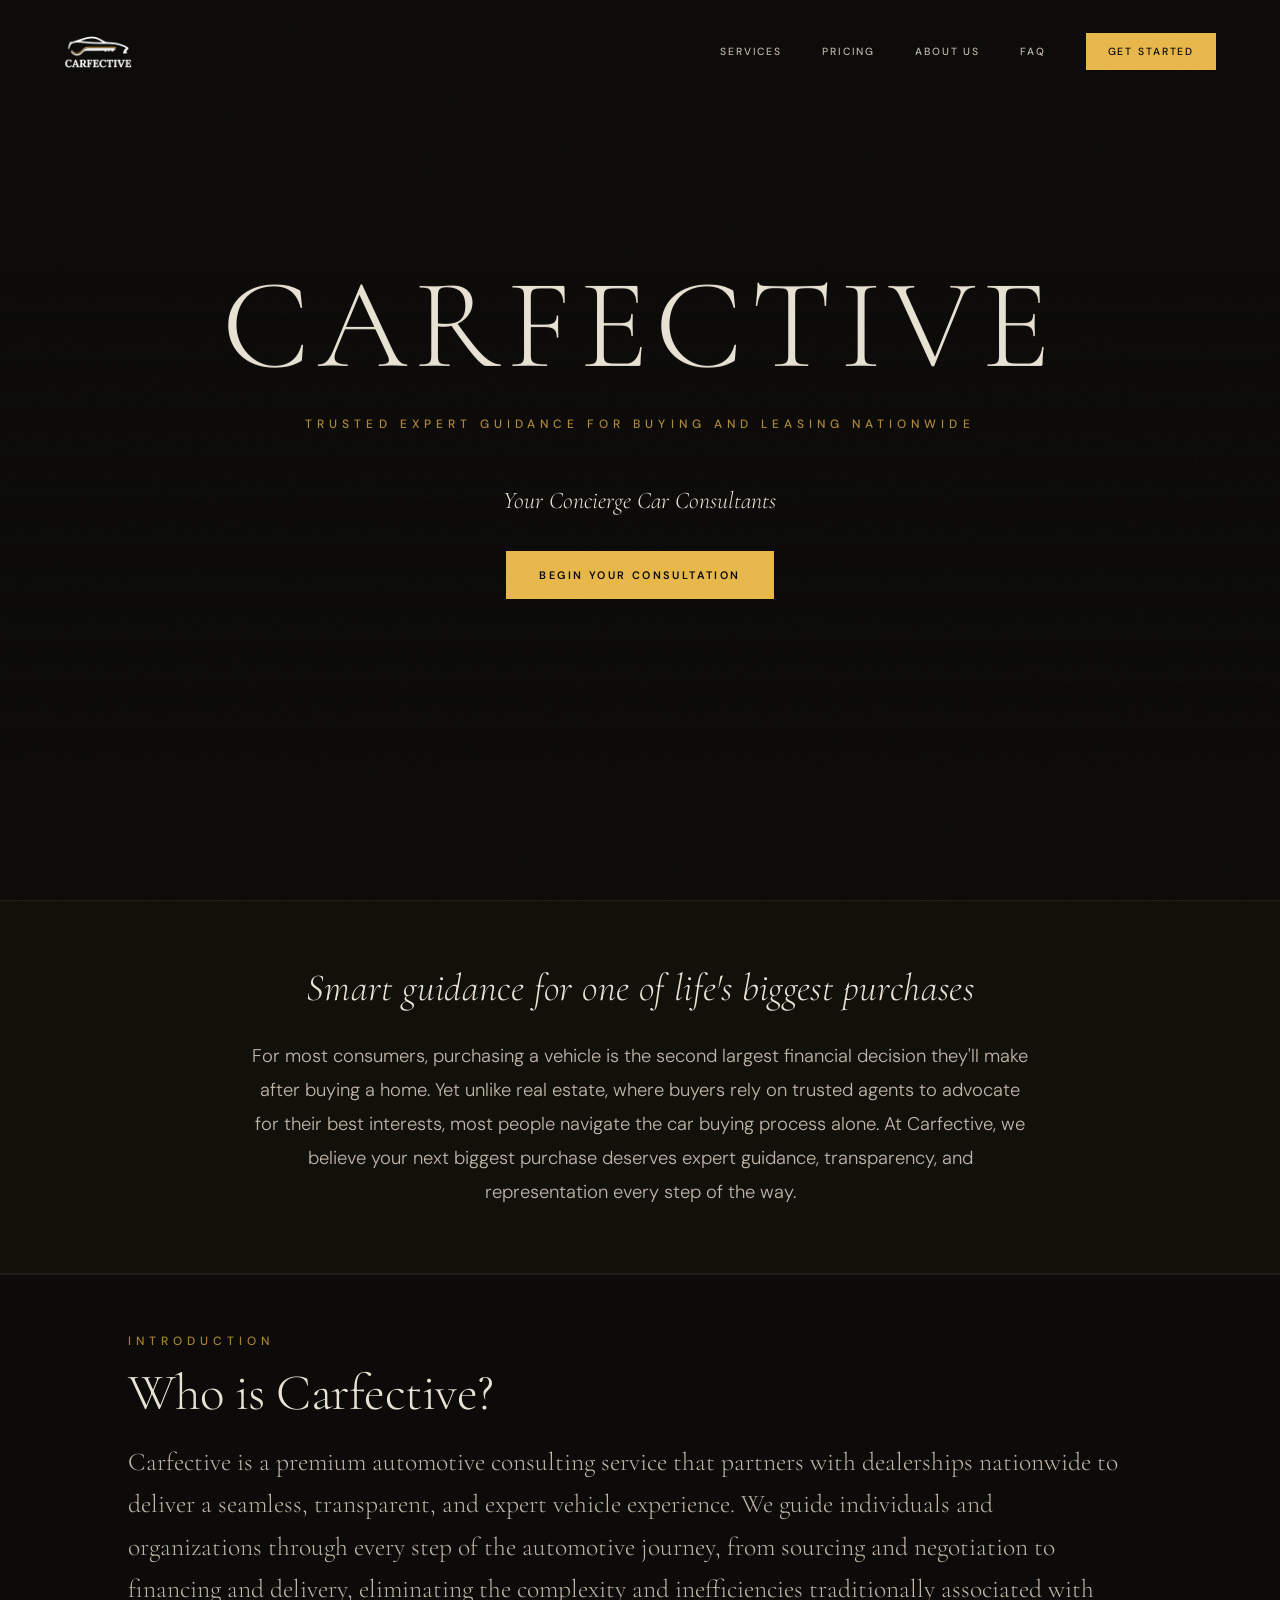
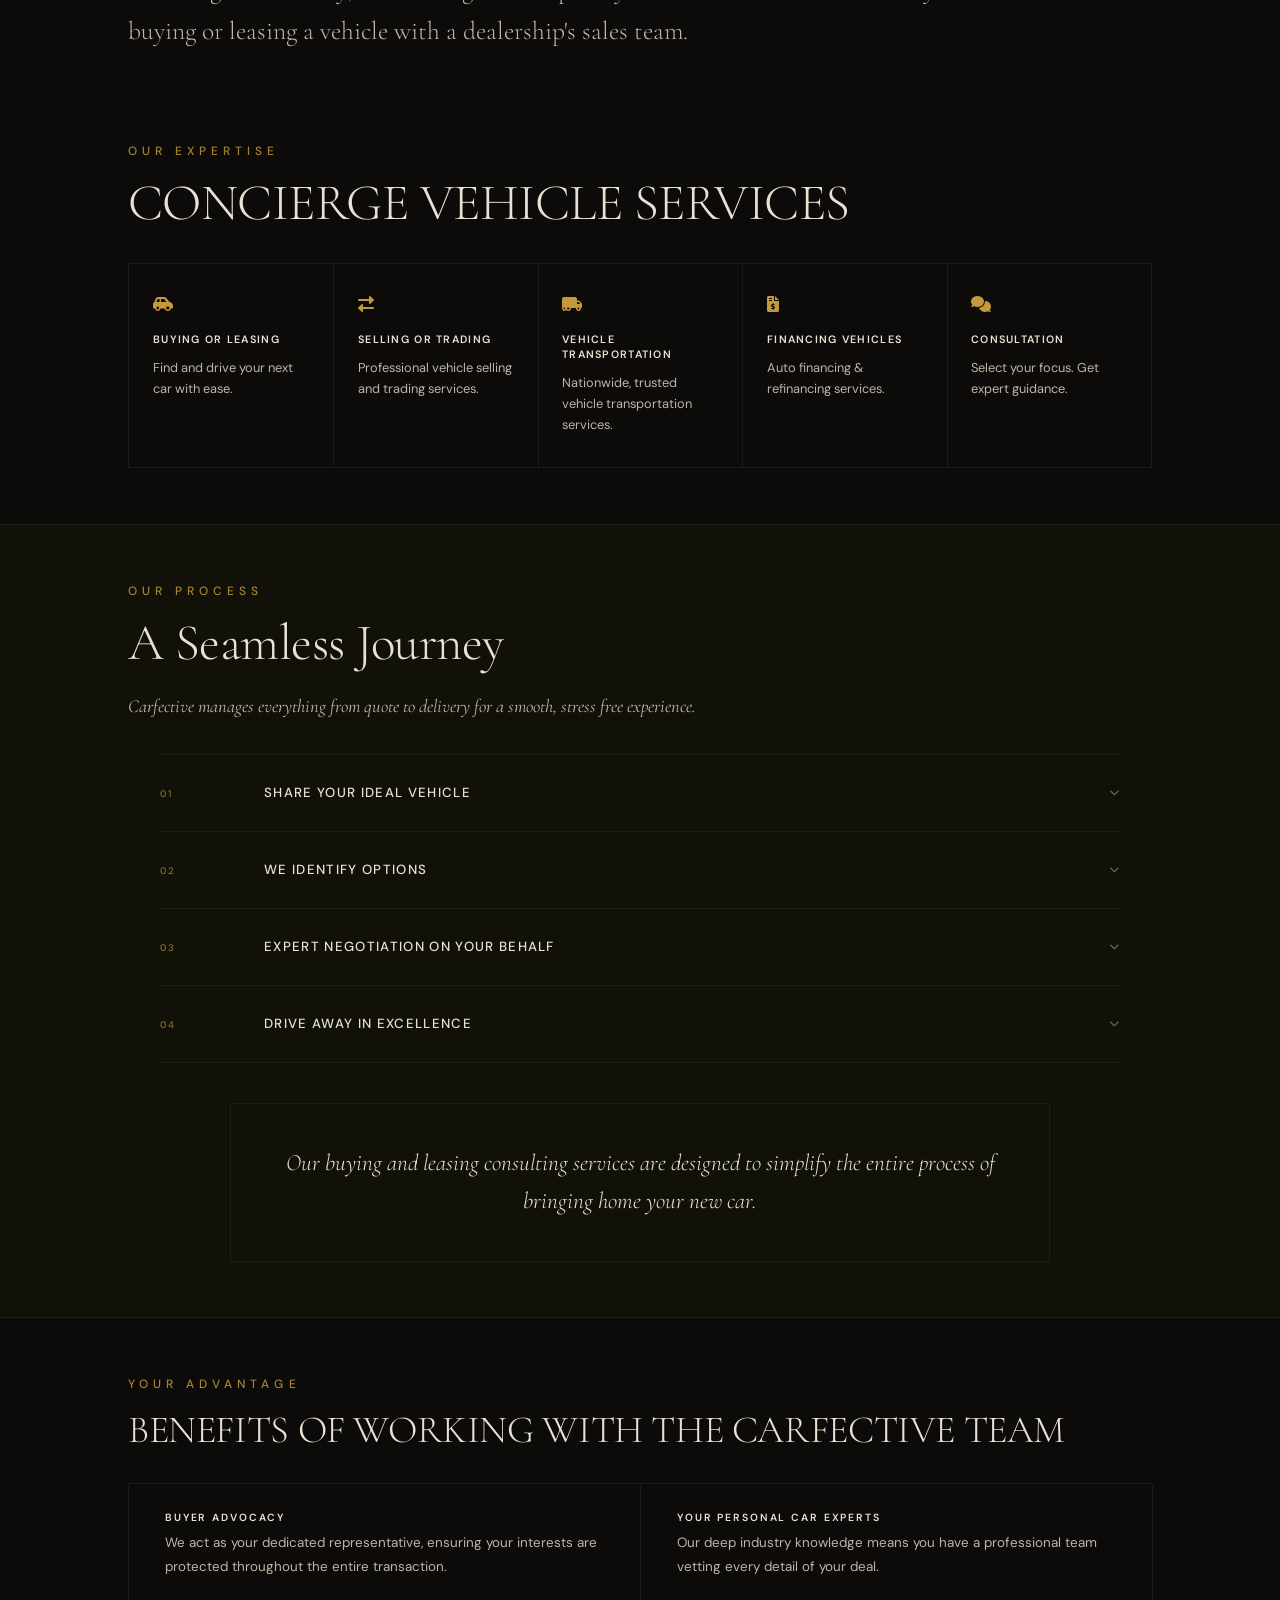
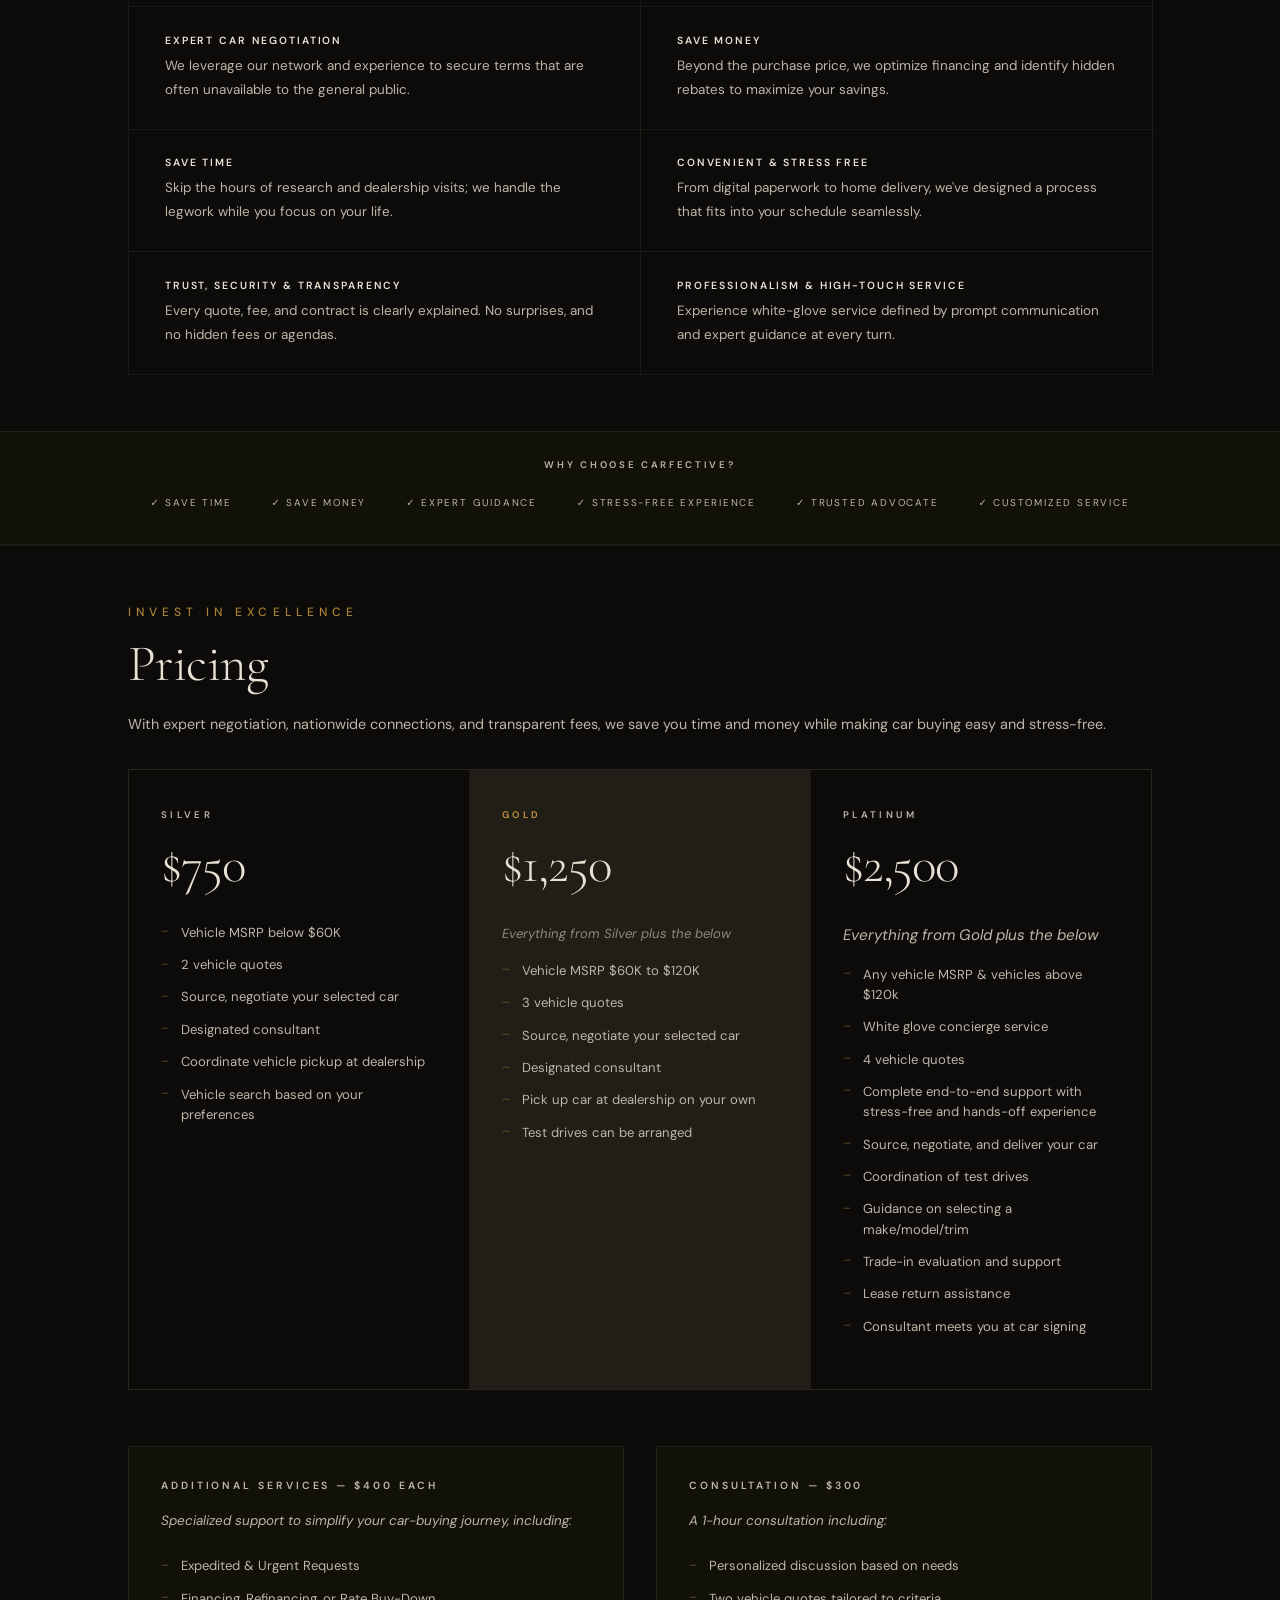
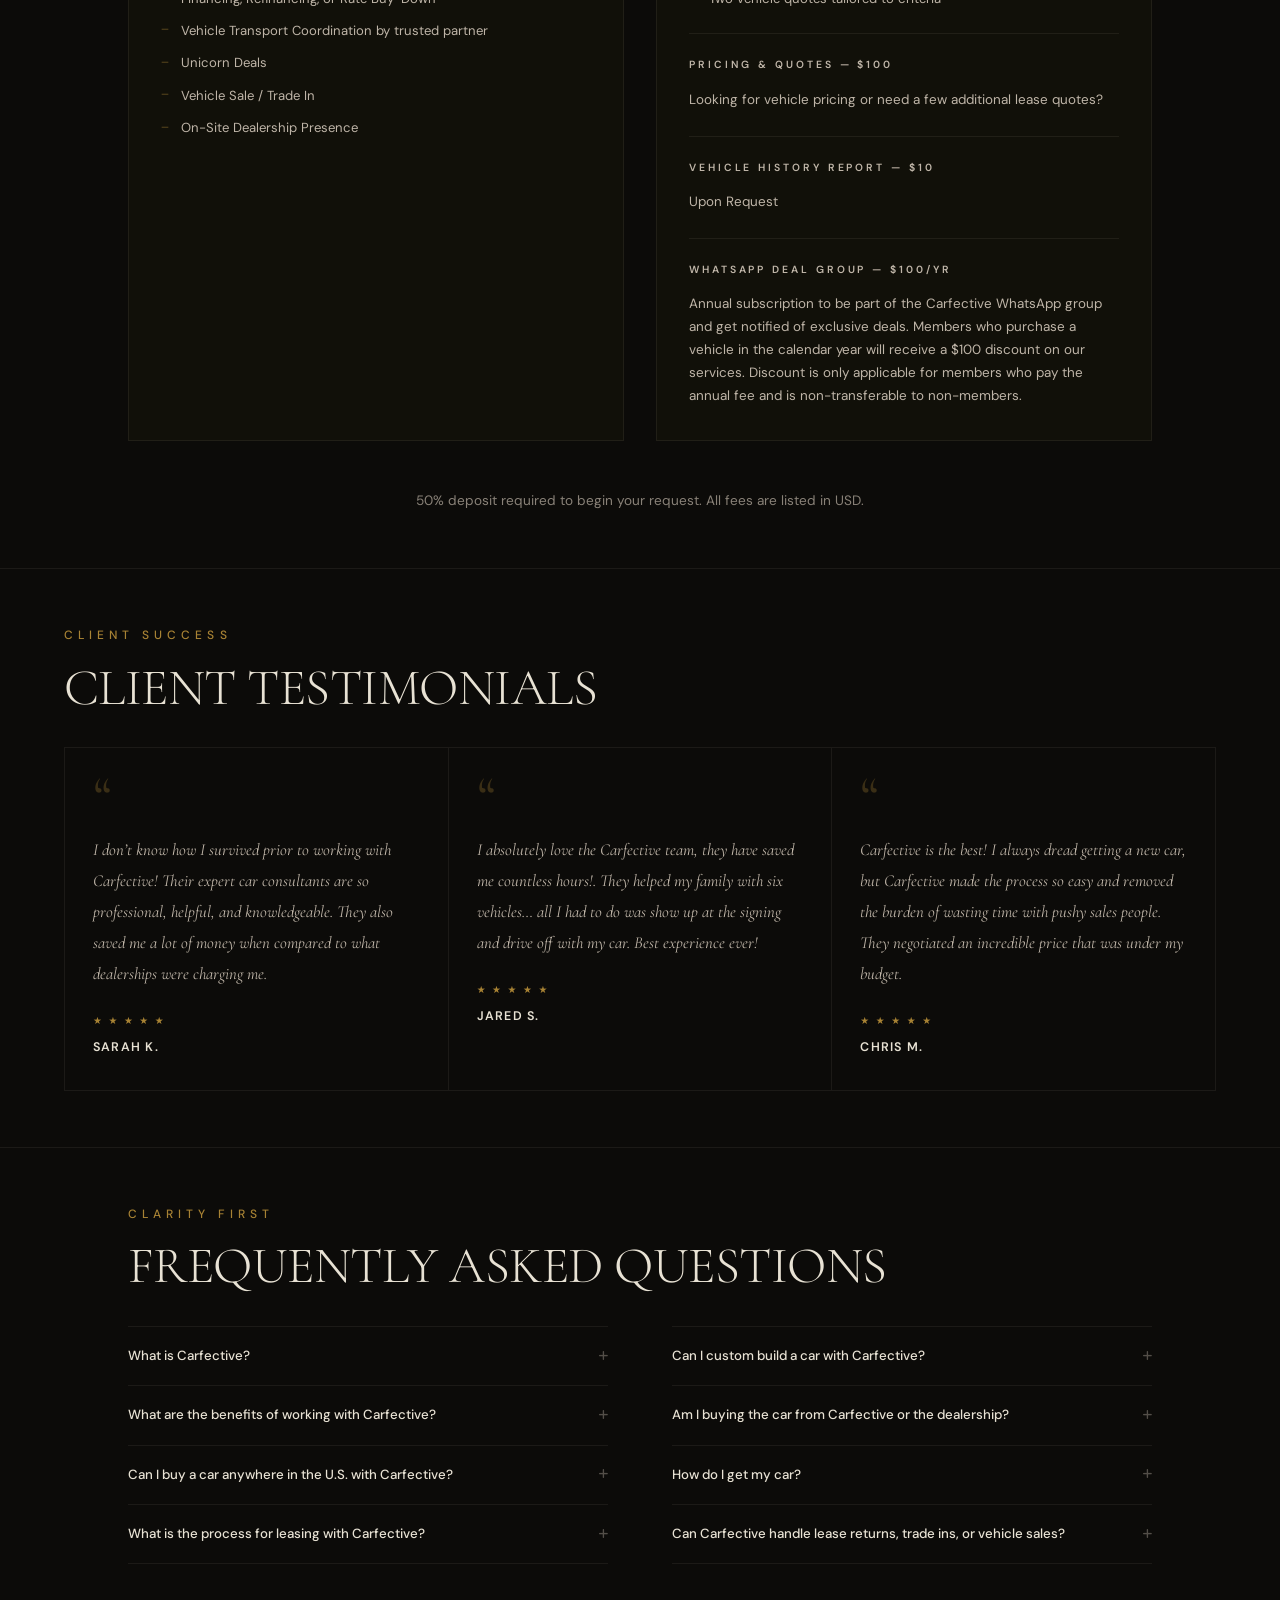
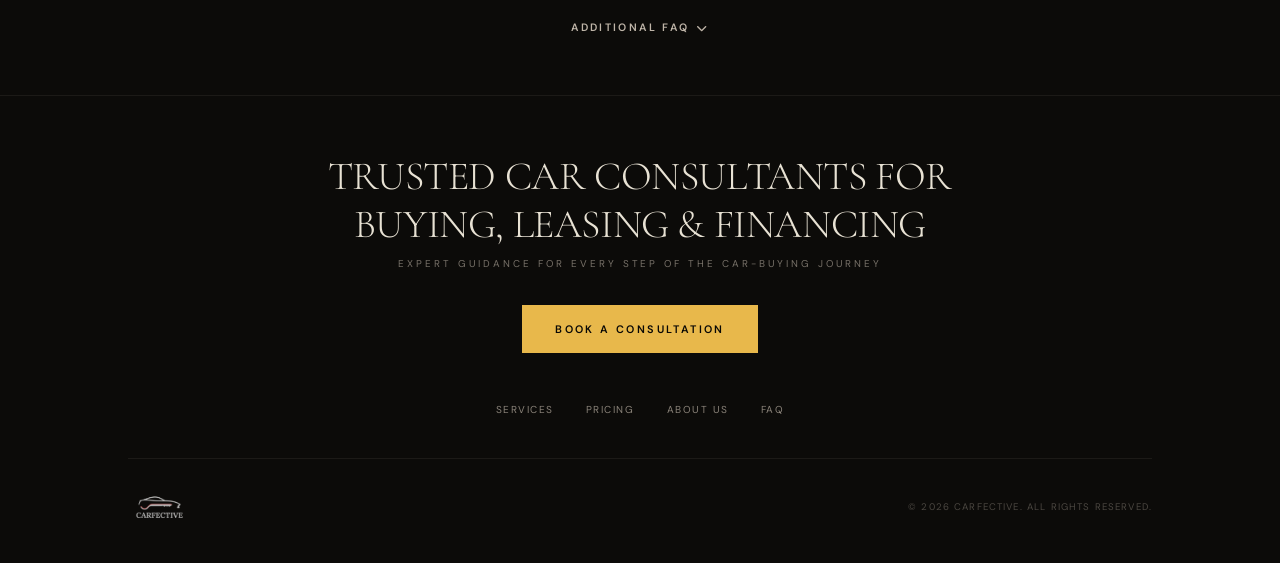
<file: index.html>
<!DOCTYPE html>
<html lang="en">

<head>
    <meta charset="UTF-8">
    <meta name="viewport" content="width=device-width, initial-scale=1.0, viewport-fit=cover">
    <meta name="theme-color" content="#050505">
    <link rel="icon" type="image/png" href="brand_assets/cropped-carfective-logo-smaller.png" sizes="64x64">
    <link rel="apple-touch-icon" href="brand_assets/cropped-carfective-logo-smaller.png">
    <title>CARFECTIVE | Your Concierge Car Consultants</title>

    <!-- SEO -->
    <meta name="description" content="Carfective is a premium automotive concierge service. We source, negotiate, and deliver your next vehicle — buying, leasing, financing, and trade-ins handled for you nationwide.">
    <link rel="canonical" href="https://carfective.com/">

    <!-- Open Graph -->
    <meta property="og:type" content="website">
    <meta property="og:url" content="https://carfective.com/">
    <meta property="og:title" content="CARFECTIVE | Your Concierge Car Consultants">
    <meta property="og:description" content="Carfective is a premium automotive concierge service. We source, negotiate, and deliver your next vehicle — buying, leasing, financing, and trade-ins handled for you nationwide.">
    <meta property="og:image" content="https://raw.githubusercontent.com/arjun-thomas/cf2/refs/heads/main/brand_assets/black%20(1).png">
    <meta property="og:site_name" content="Carfective">

    <!-- Twitter Card -->
    <meta name="twitter:card" content="summary_large_image">
    <meta name="twitter:title" content="CARFECTIVE | Your Concierge Car Consultants">
    <meta name="twitter:description" content="Carfective is a premium automotive concierge service. We source, negotiate, and deliver your next vehicle — buying, leasing, financing, and trade-ins handled for you nationwide.">
    <meta name="twitter:image" content="https://raw.githubusercontent.com/arjun-thomas/cf2/refs/heads/main/brand_assets/black%20(1).png">

    <!-- Structured Data -->
    <script type="application/ld+json">
    {
      "@context": "https://schema.org",
      "@type": "ProfessionalService",
      "name": "Carfective",
      "description": "Premium automotive concierge service specializing in vehicle sourcing, negotiation, financing, and delivery for buyers and lessees nationwide.",
      "url": "https://carfective.com",
      "logo": "https://raw.githubusercontent.com/arjun-thomas/cf2/refs/heads/main/brand_assets/black%20(1).png",
      "areaServed": "United States",
      "priceRange": "$750–$2500",
      "hasOfferCatalog": {
        "@type": "OfferCatalog",
        "name": "Concierge Vehicle Services",
        "itemListElement": [
          { "@type": "Offer", "itemOffered": { "@type": "Service", "name": "Silver Package", "description": "Vehicle sourcing and negotiation for cars under $60K. Includes 2 quotes and dealership coordination.", "price": "750", "priceCurrency": "USD" } },
          { "@type": "Offer", "itemOffered": { "@type": "Service", "name": "Gold Package", "description": "Full concierge service for vehicles $60K–$120K. Includes 3 quotes and test drive arrangements.", "price": "1250", "priceCurrency": "USD" } },
          { "@type": "Offer", "itemOffered": { "@type": "Service", "name": "Platinum Package", "description": "White-glove service for any vehicle. Unlimited quotes, delivery coordination, and full representation.", "price": "2500", "priceCurrency": "USD" } }
        ]
      }
    }
    </script>

    <!-- Fonts -->
    <link rel="preconnect" href="https://fonts.googleapis.com">
    <link rel="preconnect" href="https://fonts.gstatic.com" crossorigin>
    <link
        href="https://fonts.googleapis.com/css2?family=Cormorant+Garamond:ital,wght@0,300;0,400;0,600;1,300;1,400&family=DM+Sans:ital,opsz,wght@0,9..40,300;0,9..40,400;0,9..40,500;0,9..40,600;1,9..40,300&display=swap"
        rel="stylesheet">

    <!-- Styles -->
    <link rel="stylesheet" href="css/style.css">

    <!-- Icons -->
    <link rel="stylesheet" href="https://cdnjs.cloudflare.com/ajax/libs/font-awesome/6.0.0/css/all.min.css"
        integrity="sha512-9usAa10IRO0HhonpyAIVpjrylPvoDwiPUiKdWk5t3PyolY1cOd4DSE0Ga+ri4AuTroPR5aQvXU9xC6qOPnzFeg=="
        crossorigin="anonymous" referrerpolicy="no-referrer" />
</head>

<body>

    <!-- Navigation -->
    <nav>
        <div class="container nav-container">
            <a href="index.html" class="logo">
                <img src="cropped-carfective-logo-smaller.png" alt="CARFECTIVE" style="height: 68px; width: auto;">
            </a>
            <div class="nav-links">
                <a href="#services">Services</a>
                <a href="#pricing">Pricing</a>
                <a href="#about">About Us</a>
                <a href="#faq">FAQ</a>
                <a href="questionnaire.html" class="btn btn-gold nav-btn">Get Started</a>
            </div>

            <div class="mobile-menu-btn">
                <i class="fas fa-bars"></i>
            </div>
        </div>
    </nav>

    <!-- Hero Section -->
    <header class="hero">
        <div class="hero-bg"></div>
        <div class="hero-content">
            <h1 class="parallax-el" data-speed="-0.1">CARFECTIVE</h1>
            <p class="hero-sub parallax-el" data-speed="-0.05">Trusted expert guidance for buying and leasing nationwide</p>
            <p class="parallax-el" data-speed="0.05">Your Concierge Car Consultants</p>
            <a href="questionnaire.html" class="btn btn-gold">Begin Your Consultation</a>
        </div>
    </header>

    <!-- Philosophy Band -->
    <section class="philosophy-band">
        <div class="container">
            <p class="philosophy-lead reveal">Smart guidance for one of life's biggest purchases</p>
            <p class="philosophy-body reveal">For most consumers, purchasing a vehicle is the second largest financial decision they'll make after buying a home. Yet unlike real estate, where buyers rely on trusted agents to advocate for their best interests, most people navigate the car buying process alone. At Carfective, we believe your next biggest purchase deserves expert guidance, transparency, and representation every step of the way.</p>
        </div>
    </section>

    <!-- About Section -->
    <section id="about" class="about-section">
        <div class="container">
            <div class="section-header reveal">
                <span class="subtitle">Introduction</span>
                <h2 class="section-title">Who is Carfective?</h2>
                <div style="max-width: 1000px; color: var(--text-secondary); text-align: left; font-size: 1.2rem; font-weight: 300; line-height: 1.8;">
                    <p style="margin-bottom: 0;">Carfective is a premium automotive consulting service that partners with dealerships nationwide to deliver a seamless, transparent, and expert vehicle experience. We guide individuals and organizations through every step of the automotive journey, from sourcing and negotiation to financing and delivery, eliminating the complexity and inefficiencies traditionally associated with buying or leasing a vehicle with a dealership's sales team.</p>
                </div>
            </div>
        </div>
    </section>

    <!-- Services Section -->
    <section id="services" class="services-section">
        <div class="container">
            <div class="section-header reveal">
                <span class="subtitle">Our Expertise</span>
                <h2 class="section-title">CONCIERGE VEHICLE SERVICES</h2>
            </div>

            <div class="services-grid">
                <!-- Service 1 -->
                <div class="glass-card service-item reveal">
                    <i class="fas fa-car-side"></i>
                    <h3 class="uppercase">Buying or Leasing</h3>
                    <p>Find and drive your next car with ease.</p>
                </div>

                <!-- Service 2 -->
                <div class="glass-card service-item reveal">
                    <i class="fas fa-exchange-alt"></i>
                    <h3 class="uppercase">Selling or Trading</h3>
                    <p>Professional vehicle selling and trading services.</p>
                </div>

                <!-- Service 3 -->
                <div class="glass-card service-item reveal">
                    <i class="fas fa-truck-moving"></i>
                    <h3 class="uppercase">Vehicle Transportation</h3>
                    <p>Nationwide, trusted vehicle transportation services.</p>
                </div>

                <!-- Service 4 -->
                <div class="glass-card service-item reveal">
                    <i class="fas fa-file-invoice-dollar"></i>
                    <h3 class="uppercase">Financing Vehicles</h3>
                    <p>Auto financing & refinancing services.</p>
                </div>

                <!-- Service 5 -->
                <div class="glass-card service-item reveal">
                    <i class="fas fa-comments"></i>
                    <h3 class="uppercase">Consultation</h3>
                    <p>Select your focus. Get expert guidance.</p>
                </div>
            </div>

        </div>
    </section>

    <!-- Process Section -->
    <section id="process" class="process-section">
        <div class="container">
            <div class="section-header reveal">
                <span class="subtitle">Our Process</span>
                <h2 class="section-title">A Seamless Journey</h2>
                <p>Carfective manages everything from quote to delivery for a smooth, stress free experience.</p>
            </div>

            <div class="process-steps accordion-steps">
                <div class="step reveal process-accordion" onclick="this.classList.toggle('expanded')">
                    <div class="step-number">01</div>
                    <div class="step-content">
                        <h4 class="uppercase" style="cursor: pointer; margin-bottom: 0; display: flex; justify-content: space-between; align-items: center;">Share Your Ideal Vehicle <i class="fas fa-chevron-down accordion-icon"></i></h4>
                        <div class="step-details" style="margin-top: 1rem;">
                            <p>Tell us about the car you want — make, model, features, and share dealer quotes.<br>We learn exactly what you’re looking for — features, budget, and timeline.</p>
                        </div>
                    </div>
                </div>
                <div class="step reveal process-accordion" onclick="this.classList.toggle('expanded')">
                    <div class="step-number">02</div>
                    <div class="step-content">
                        <h4 class="uppercase" style="cursor: pointer; margin-bottom: 0; display: flex; justify-content: space-between; align-items: center;">We Identify Options <i class="fas fa-chevron-down accordion-icon"></i></h4>
                        <div class="step-details" style="margin-top: 1rem;">
                            <p>Our team searches the market for vehicles that match or surpass your expectations.<br>We look for great deals and available inventory, based on your requirements.</p>
                        </div>
                    </div>
                </div>
                <div class="step reveal process-accordion" onclick="this.classList.toggle('expanded')">
                    <div class="step-number">03</div>
                    <div class="step-content">
                        <h4 class="uppercase" style="cursor: pointer; margin-bottom: 0; display: flex; justify-content: space-between; align-items: center;">Expert Negotiation on Your Behalf <i class="fas fa-chevron-down accordion-icon"></i></h4>
                        <div class="step-details" style="margin-top: 1rem;">
                            <p>We handle all negotiations with precision and discretion, securing the best pricing and terms.<br>Your time is valuable — we work to secure the most competitive deal available.</p>
                        </div>
                    </div>
                </div>
                <div class="step reveal process-accordion" onclick="this.classList.toggle('expanded')">
                    <div class="step-number">04</div>
                    <div class="step-content">
                        <h4 class="uppercase" style="cursor: pointer; margin-bottom: 0; display: flex; justify-content: space-between; align-items: center;">Drive Away in Excellence <i class="fas fa-chevron-down accordion-icon"></i></h4>
                        <div class="step-details" style="margin-top: 1rem;">
                            <p>Once the deal is perfected, your vehicle is ready for delivery.<br>Experience the joy of driving a car tailored to your preferences, with confidence and peace of mind.</p>
                        </div>
                    </div>
                </div>
            </div>

            <div class="glass-card reveal text-center">
                <p
                    style="font-size: 1.4rem; margin-bottom: 0; max-width: 900px; margin-left: auto; margin-right: auto; line-height: 1.6;">
                    Our buying and leasing consulting services are designed to simplify the entire process of bringing
                    home your new car.
                </p>
            </div>
        </div>
    </section>

    <!-- Benefits Section -->
    <section class="benefits-section">
        <div class="container">
            <div class="section-header reveal">
                <span class="subtitle">Your Advantage</span>
                <h2 class="section-title" style="font-size: clamp(1.4rem, 3vw, 2.4rem);">BENEFITS OF WORKING WITH THE CARFECTIVE TEAM</h2>
            </div>

            <div class="benefits-grid">
                <div class="reveal benefit-item">
                    <h3 class="uppercase">Buyer Advocacy</h3>
                    <p>We act as your dedicated representative, ensuring your interests are protected throughout the
                        entire transaction.</p>
                </div>
                <div class="reveal benefit-item">
                    <h3 class="uppercase">Your Personal Car Experts</h3>
                    <p>Our deep industry knowledge means you have a professional team vetting every detail of your deal.
                    </p>
                </div>
                <div class="reveal benefit-item">
                    <h3 class="uppercase">Expert Car Negotiation</h3>
                    <p>We leverage our network and experience to secure terms that are often unavailable to the general
                        public.</p>
                </div>
                <div class="reveal benefit-item">
                    <h3 class="uppercase">Save Money</h3>
                    <p>Beyond the purchase price, we optimize financing and identify hidden rebates to maximize your
                        savings.</p>
                </div>
                <div class="reveal benefit-item">
                    <h3 class="uppercase">Save Time</h3>
                    <p>Skip the hours of research and dealership visits; we handle the legwork while you focus on your
                        life.</p>
                </div>
                <div class="reveal benefit-item">
                    <h3 class="uppercase">Convenient & Stress Free</h3>
                    <p>From digital paperwork to home delivery, we've designed a process that fits into your schedule
                        seamlessly.</p>
                </div>
                <div class="reveal benefit-item">
                    <h3 class="uppercase">Trust, Security & Transparency</h3>
                    <p>Every quote, fee, and contract is clearly explained. No surprises, and no hidden fees or agendas.</p>
                </div>
                <div class="reveal benefit-item">
                    <h3 class="uppercase">Professionalism & High-Touch Service</h3>
                    <p>Experience white-glove service defined by prompt communication and expert guidance at every turn.
                    </p>
                </div>
            </div>
        </div>
    </section>

    <!-- Why Choose Badge Bar -->
    <section class="reveal why-choose-section">
        <div class="container" style="display: flex; flex-direction: column; align-items: center; gap: 1.5rem;">
            <h3>Why Choose Carfective?</h3>
            <div class="badge-row no-scrollbar"
                style="display: flex; flex-wrap: nowrap; gap: 2.5rem; width: 100%; justify-content: center; overflow-x: auto; padding-bottom: 5px;">
                <span>✓ Save Time</span>
                <span>✓ Save Money</span>
                <span>✓ Expert Guidance</span>
                <span>✓ Stress-Free Experience</span>
                <span>✓ Trusted Advocate</span>
                <span>✓ Customized Service</span>
            </div>
        </div>
    </section>

    <!-- Pricing Section -->
    <section id="pricing" class="pricing-section">
        <div class="container">
            <div class="section-header reveal">
                <span class="subtitle">Invest in Excellence</span>
                <h2 class="section-title">Pricing</h2>
                <p style="white-space: nowrap; color: var(--text-secondary); font-size: 0.9rem; line-height: 1.75;">
                    With expert negotiation, nationwide connections, and transparent fees, we save you time and money
                    while making car buying easy and stress-free.
                </p>
            </div>

            <div class="pricing-grid">
                <!-- Silver -->
                <div class="glass-card pricing-card reveal">
                    <h3>Silver</h3>
                    <div class="price">$750</div>
                    <ul class="features-list" style="margin-bottom: 0;">
                        <li>Vehicle MSRP below $60K</li>
                        <li>2 vehicle quotes</li>
                        <li>Source, negotiate your selected car</li>
                        <li>Designated consultant</li>
                        <li>Coordinate vehicle pickup at dealership</li>
                        <li>Vehicle search based on your preferences</li>
                    </ul>
                </div>

                <!-- Gold -->
                <div class="glass-card pricing-card featured reveal">
                    <h3>Gold</h3>
                    <div class="price">$1,250</div>
                    <p style="font-size: 0.82rem; font-style: italic; color: var(--text-secondary); margin-bottom: 1rem; opacity: 0.7;">Everything from Silver plus the below</p>
                    <ul class="features-list" style="margin-bottom: 0;">
                        <li>Vehicle MSRP $60K to $120K</li>
                        <li>3 vehicle quotes</li>
                        <li>Source, negotiate your selected car</li>
                        <li>Designated consultant</li>
                        <li>Pick up car at dealership on your own</li>
                        <li>Test drives can be arranged</li>
                    </ul>
                </div>

                <!-- Platinum -->
                <div class="glass-card pricing-card reveal">
                    <h3>Platinum</h3>
                    <div class="price">$2,500</div>
                    <p style="font-size: 0.95rem; font-style: italic; color: var(--text-secondary); margin-bottom: 1rem;">Everything from Gold plus the below</p>
                    <ul class="features-list" style="margin-bottom: 0;">
                        <li>Any vehicle MSRP & vehicles above $120k</li>
                        <li>White glove concierge service</li>
                        <li>4 vehicle quotes</li>
                        <li>Complete end-to-end support with stress-free and hands-off experience</li>
                        <li>Source, negotiate, and deliver your car</li>
                        <li>Coordination of test drives</li>
                        <li>Guidance on selecting a make/model/trim</li>
                        <li>Trade-in evaluation and support</li>
                        <li>Lease return assistance</li>
                        <li>Consultant meets you at car signing</li>
                    </ul>
                </div>
            </div>

            <!-- Additional Services & Consultation -->
            <div class="grid reveal"
                style="display: grid; grid-template-columns: repeat(auto-fit, minmax(min(100%, 380px), 1fr)); gap: 2rem; margin-top: 3.5rem;">
                <div class="glass-card">
                    <h3 class="uppercase">Additional Services — $400 each</h3>
                    <p style="font-style: italic; margin-bottom: 1.5rem;">Specialized support to simplify your car-buying journey, including:</p>
                    <ul class="features-list" style="margin-bottom: 0;">
                        <li>Expedited & Urgent Requests</li>
                        <li>Financing, Refinancing, or Rate Buy-Down</li>
                        <li>Vehicle Transport Coordination by trusted partner</li>
                        <li>Unicorn Deals</li>
                        <li>Vehicle Sale / Trade In</li>
                        <li>On-Site Dealership Presence</li>
                    </ul>
                </div>

                <div class="glass-card">
                    <h3 class="uppercase">Consultation — $300</h3>
                    <p style="font-style: italic; margin-bottom: 1.5rem;">A 1-hour consultation including:</p>
                    <ul class="features-list" style="margin-bottom: 0;">
                        <li>Personalized discussion based on needs</li>
                        <li>Two vehicle quotes tailored to criteria</li>
                    </ul>

                    <div style="margin-top: 1.5rem; border-top: 1px solid var(--border-light); padding-top: 1.5rem;">
                        <h3 class="uppercase">Pricing & Quotes — $100</h3>
                        <p style="color: var(--text-secondary); font-size: 1rem; margin-bottom: 0;">Looking for vehicle
                            pricing or need a few additional lease quotes?</p>
                    </div>

                    <div style="margin-top: 1.5rem; border-top: 1px solid var(--border-light); padding-top: 1.5rem;">
                        <h3 class="uppercase">Vehicle History Report — $10</h3>
                        <p style="color: var(--text-secondary); font-size: 1rem; margin-bottom: 0;">Upon Request
                        </p>
                    </div>

                    <div style="margin-top: 1.5rem; border-top: 1px solid var(--border-light); padding-top: 1.5rem;">
                        <h3 class="uppercase">WhatsApp Deal Group — $100/yr</h3>
                        <p style="color: var(--text-secondary); font-size: 1rem; margin-bottom: 0;">Annual subscription to be part of the Carfective WhatsApp group and get notified of exclusive deals. Members who purchase a vehicle in the calendar year will receive a $100 discount on our services. Discount is only applicable for members who pay the annual fee and is non-transferable to non-members.</p>
                    </div>
                </div>
            </div>

            <div class="text-center reveal"
                style="margin-top: 3rem; font-size: 0.85rem; color: var(--text-secondary); opacity: 0.7;">
                <p>50% deposit required to begin your request. All fees are listed in USD.</p>
            </div>
        </div>
    </section>


    <!-- Testimonials Section -->
    <section id="testimonials" style="padding: clamp(2.5rem,4.5vw,3.5rem) clamp(1.5rem,5vw,4rem); background: #0C0B09; border-top: 1px solid rgba(232,226,212,0.07);">
        <div style="max-width: 1280px; margin: 0 auto;">
            <div style="margin-bottom: 2rem;">
                <span style="display:block; font-family:'DM Sans',sans-serif; font-size:0.75rem; font-weight:500; text-transform:uppercase; letter-spacing:0.42em; color:#C4983C; opacity:0.85; margin-bottom:1rem;">Client Success</span>
                <h2 style="font-family:'Cormorant Garamond',Georgia,serif; font-weight:300; font-size:clamp(1.6rem,4vw,3.2rem); color:#E8E2D4; letter-spacing:-0.01em; line-height:1.05; margin:0;">CLIENT TESTIMONIALS</h2>
            </div>
            <div class="testimonials-row" style="display:flex; flex-direction:row; border:1px solid rgba(232,226,212,0.07);">
                <div style="flex:1; min-width:0; padding:2rem 1.75rem; border-right:1px solid rgba(232,226,212,0.07);">
                    <div style="font-family:'Cormorant Garamond',Georgia,serif; font-size:3.5rem; line-height:0.6; color:#C4983C; opacity:0.25; margin-bottom:1.25rem;">&ldquo;</div>
                    <p style="font-family:'Cormorant Garamond',Georgia,serif; font-style:italic; font-size:1.05rem; line-height:1.85; color:#BFB5A8; margin:0 0 1.5rem 0;">I don&rsquo;t know how I survived prior to working with Carfective! Their expert car consultants are so professional, helpful, and knowledgeable. They also saved me a lot of money when compared to what dealerships were charging me.</p>
                    <div style="color:#C4983C; font-size:0.62rem; letter-spacing:0.18em; margin-bottom:0.4rem; opacity:0.85;">&#9733; &#9733; &#9733; &#9733; &#9733;</div>
                    <p style="font-family:'DM Sans',sans-serif; font-size:0.78rem; font-weight:600; color:#E8E2D4; margin:0; text-transform:uppercase; letter-spacing:0.1em;">Sarah K.</p>
                </div>
                <div class="testimonial-card-mid" style="flex:1; min-width:0; padding:2rem 1.75rem; border-right:1px solid rgba(232,226,212,0.07);">
                    <div style="font-family:'Cormorant Garamond',Georgia,serif; font-size:3.5rem; line-height:0.6; color:#C4983C; opacity:0.25; margin-bottom:1.25rem;">&ldquo;</div>
                    <p style="font-family:'Cormorant Garamond',Georgia,serif; font-style:italic; font-size:1.05rem; line-height:1.85; color:#BFB5A8; margin:0 0 1.5rem 0;">I absolutely love the Carfective team, they have saved me countless hours!. They helped my family with six vehicles&hellip; all I had to do was show up at the signing and drive off with my car. Best experience ever!</p>
                    <div style="color:#C4983C; font-size:0.62rem; letter-spacing:0.18em; margin-bottom:0.4rem; opacity:0.85;">&#9733; &#9733; &#9733; &#9733; &#9733;</div>
                    <p style="font-family:'DM Sans',sans-serif; font-size:0.78rem; font-weight:600; color:#E8E2D4; margin:0; text-transform:uppercase; letter-spacing:0.1em;">Jared S.</p>
                </div>
                <div style="flex:1; min-width:0; padding:2rem 1.75rem;">
                    <div style="font-family:'Cormorant Garamond',Georgia,serif; font-size:3.5rem; line-height:0.6; color:#C4983C; opacity:0.25; margin-bottom:1.25rem;">&ldquo;</div>
                    <p style="font-family:'Cormorant Garamond',Georgia,serif; font-style:italic; font-size:1.05rem; line-height:1.85; color:#BFB5A8; margin:0 0 1.5rem 0;">Carfective is the best! I always dread getting a new car, but Carfective made the process so easy and removed the burden of wasting time with pushy sales people. They negotiated an incredible price that was under my budget.</p>
                    <div style="color:#C4983C; font-size:0.62rem; letter-spacing:0.18em; margin-bottom:0.4rem; opacity:0.85;">&#9733; &#9733; &#9733; &#9733; &#9733;</div>
                    <p style="font-family:'DM Sans',sans-serif; font-size:0.78rem; font-weight:600; color:#E8E2D4; margin:0; text-transform:uppercase; letter-spacing:0.1em;">Chris M.</p>
                </div>
            </div>
        </div>
    </section>

    <!-- FAQ Section -->
    <section id="faq" class="faq-section">
        <div class="container">
            <div class="section-header reveal">
                <span class="subtitle">Clarity First</span>
                <h2 class="section-title">FREQUENTLY ASKED QUESTIONS</h2>
            </div>

            <div class="faq-grid reveal">
                <!-- Main FAQ Column 1 -->
                <div class="faq-column">
                    <div class="faq-item">
                        <div class="faq-question">
                            <span>What is Carfective?</span>
                            <i class="fas fa-plus icon-plus"></i>
                        </div>
                        <div class="faq-answer">
                            With Carfective, buying a car is simple and stress-free. We provide personalized guidance, insider expertise, and full advocacy -ensuring you choose the right vehicle, understand every detail, and get the best deal. For individuals and businesses, we work solely for you, not the dealerships.
                        </div>
                    </div>
                    <div class="faq-item">
                        <div class="faq-question">
                            <span>What are the benefits of working with Carfective?</span>
                            <i class="fas fa-plus icon-plus"></i>
                        </div>
                        <div class="faq-answer">
                            Carfective partners exclusively with top-tier dealerships to help you find the perfect car
                            at the best price, with complete transparency at every step. We handle the legwork so you
                            avoid sales pressure, streamlining the signing process.
                        </div>
                    </div>
                    <div class="faq-item">
                        <div class="faq-question">
                            <span>Can I buy a car anywhere in the U.S. with Carfective?</span>
                            <i class="fas fa-plus icon-plus"></i>
                        </div>
                        <div class="faq-answer">
                            Yes! We have relationships with dealers across the U.S. and can’t wait to help you!
                        </div>
                    </div>
                    <div class="faq-item">
                        <div class="faq-question">
                            <span>What is the process for leasing with Carfective?</span>
                            <i class="fas fa-plus icon-plus"></i>
                        </div>
                        <div class="faq-answer">
                            At Carfective, you’re in full control of your car-buying journey. We take the stress out of
                            the process by handling negotiations with the dealer on your behalf. Simply choose your
                            ideal car, and we’ll negotiate on your behalf in alignment with your budgeted monthly
                            payment and upfront costs.
                        </div>
                    </div>
                </div>

                <!-- Main FAQ Column 2 -->
                <div class="faq-column">
                    <div class="faq-item">
                        <div class="faq-question">
                            <span>Can I custom build a car with Carfective?</span>
                            <i class="fas fa-plus icon-plus"></i>
                        </div>
                        <div class="faq-answer">
                            Absolutely. If you have specific requirements, we can first check whether an existing option
                            is already available. If not, we can submit a build request on your behalf, provided the
                            manufacturer offers custom build options. Please note that some manufacturers support custom
                            builds, while others do not.
                        </div>
                    </div>
                    <div class="faq-item">
                        <div class="faq-question">
                            <span>Am I buying the car from Carfective or the dealership?</span>
                            <i class="fas fa-plus icon-plus"></i>
                        </div>
                        <div class="faq-answer">
                            Dealership, all documents will be between the purchaser and the dealership.
                        </div>
                    </div>
                    <div class="faq-item">
                        <div class="faq-question">
                            <span>How do I get my car?</span>
                            <i class="fas fa-plus icon-plus"></i>
                        </div>
                        <div class="faq-answer">
                            Once you’ve submitted the credit application and have been approved, you will have the
                            option to pick up your vehicle at the dealership or Carfective can deliver it to your home
                            for an additional fee.
                        </div>
                    </div>
                    <div class="faq-item">
                        <div class="faq-question">
                            <span>Can Carfective handle lease returns, trade ins, or vehicle sales?</span>
                            <i class="fas fa-plus icon-plus"></i>
                        </div>
                        <div class="faq-answer">
                            Yes. Carfective can assist with lease returns, trade ins and sales of existing vehicles.<br><br>For details specific to your situation, let’s discuss and tailor the next steps to your needs.
                        </div>
                    </div>
                </div>
            </div>

            <!-- Additional FAQ Section -->
            <div class="additional-faq-wrapper reveal" style="margin-top: 3rem; text-align: center;">
                <h3 class="uppercase additional-faq-toggle">
                    Additional FAQ <i class="fas fa-chevron-down"></i>
                </h3>

                <div id="additionalFaq" class="faq-grid" style="text-align: left; margin-top: 2rem;">
                    <div class="faq-column">
                        <div class="faq-item">
                            <div class="faq-question">
                                <span>How long will it take for my credit application to be approved?</span>
                                <i class="fas fa-plus icon-plus"></i>
                            </div>
                            <div class="faq-answer">
                                Approval times vary based on your credit profile and chosen vehicle, as several factors come
                                into play. In most cases, we receive a response within a few hours, though it can sometimes
                                take 24–48 hours.
                            </div>
                        </div>
                        <div class="faq-item">
                            <div class="faq-question">
                                <span>Who provides financing for my vehicle?</span>
                                <i class="fas fa-plus icon-plus"></i>
                            </div>
                            <div class="faq-answer">
                                Carfective is not a leasing or financing provider; your lease agreement will be directly
                                with the appropriate financial institution (e.g., Toyota Financial, BMW Financial, etc.).
                            </div>
                        </div>
                        <div class="faq-item">
                            <div class="faq-question">
                                <span>Where can I make my vehicle payments?</span>
                                <i class="fas fa-plus icon-plus"></i>
                            </div>
                            <div class="faq-answer">
                                All payments will be made directly to the financial institution that approved your lease.
                                You’ll usually receive a statement by mail before your first payment is due, along with
                                instructions for setting up your online account.
                            </div>
                        </div>
                        <div class="faq-item">
                            <div class="faq-question">
                                <span>What do upfront fees consist of?</span>
                                <i class="fas fa-plus icon-plus"></i>
                            </div>
                            <div class="faq-answer">
                                Taxes, Title & Registration fees, Dealer Fees (documentation, processing, electronic filing fee), and Acquisition Fees (also known as bank fee or lease origination).<br><br>Down payment and 1st month payment may exist depending on the structure of the deal.
                            </div>
                        </div>
                    </div>

                    <div class="faq-column">
                        <div class="faq-item">
                            <div class="faq-question">
                                <span>Where can I get my vehicle serviced after buying through Carfective?</span>
                                <i class="fas fa-plus icon-plus"></i>
                            </div>
                            <div class="faq-answer">
                                Any dealership for that vehicle brand or your personal / local mechanic of your choice.
                            </div>
                        </div>
                        <div class="faq-item">
                            <div class="faq-question">
                                <span>How does Carfective get the best deals?</span>
                                <i class="fas fa-plus icon-plus"></i>
                            </div>
                            <div class="faq-answer">
                                Carfective leverages deep market knowledge, exclusive dealer access, and real-time pricing to secure vehicles, discounts, and financing. We negotiate with top-rated dealerships, time purchases strategically, and eliminate unnecessary fees to deliver the best deals in a smooth, hassle-free experience.
                            </div>
                        </div>
                        <div class="faq-item">
                            <div class="faq-question">
                                <span>What forms of payment does Carfective accept?</span>
                                <i class="fas fa-plus icon-plus"></i>
                            </div>
                            <div class="faq-answer">
                                We accept Zelle payments.
                            </div>
                        </div>
                        <div class="faq-item">
                            <div class="faq-question">
                                <span>Does Carfective have a referral program?</span>
                                <i class="fas fa-plus icon-plus"></i>
                            </div>
                            <div class="faq-answer">
                                Yes, please contact us for further details.
                            </div>
                        </div>
                    </div>
                </div>
            </div>
        </div>
    </section>

    <!-- Footer -->
    <footer>
        <div class="container" style="text-align: center;">
            <h2 class="uppercase" style="font-size: 2rem; color: #fff; margin-bottom: 0.5rem; letter-spacing: 0.1em;">
                TRUSTED CAR CONSULTANTS FOR BUYING, LEASING & FINANCING</h2>
            <p
                style="margin-bottom: 2rem; text-transform: uppercase; letter-spacing: 0.2rem; font-size: 0.9rem; color: var(--text-secondary);">
                Expert Guidance for Every Step of the Car-Buying Journey</p>

            <a href="questionnaire.html" class="btn btn-gold" style="margin-bottom: 3rem;">Book a Consultation</a>

            <div class="footer-nav" style="justify-content: center;">
                <a href="#services">Services</a>
                <a href="#pricing">Pricing</a>
                <a href="#about">About Us</a>
                <a href="#faq">FAQ</a>
            </div>

            <div class="footer-bottom">
                <a href="#" class="footer-logo-link">
                    <img src="brand_assets/cropped-carfective-logo-smaller.png" alt="Carfective" style="height: 48px; width: auto;">
                </a>
                <div class="copy" style="opacity: 0.35;">
                    © 2026 CARFECTIVE. ALL RIGHTS RESERVED.
                </div>
            </div>
        </div>
    </footer>

    <script src="js/main.js"></script>
</body>

</html>
</file>
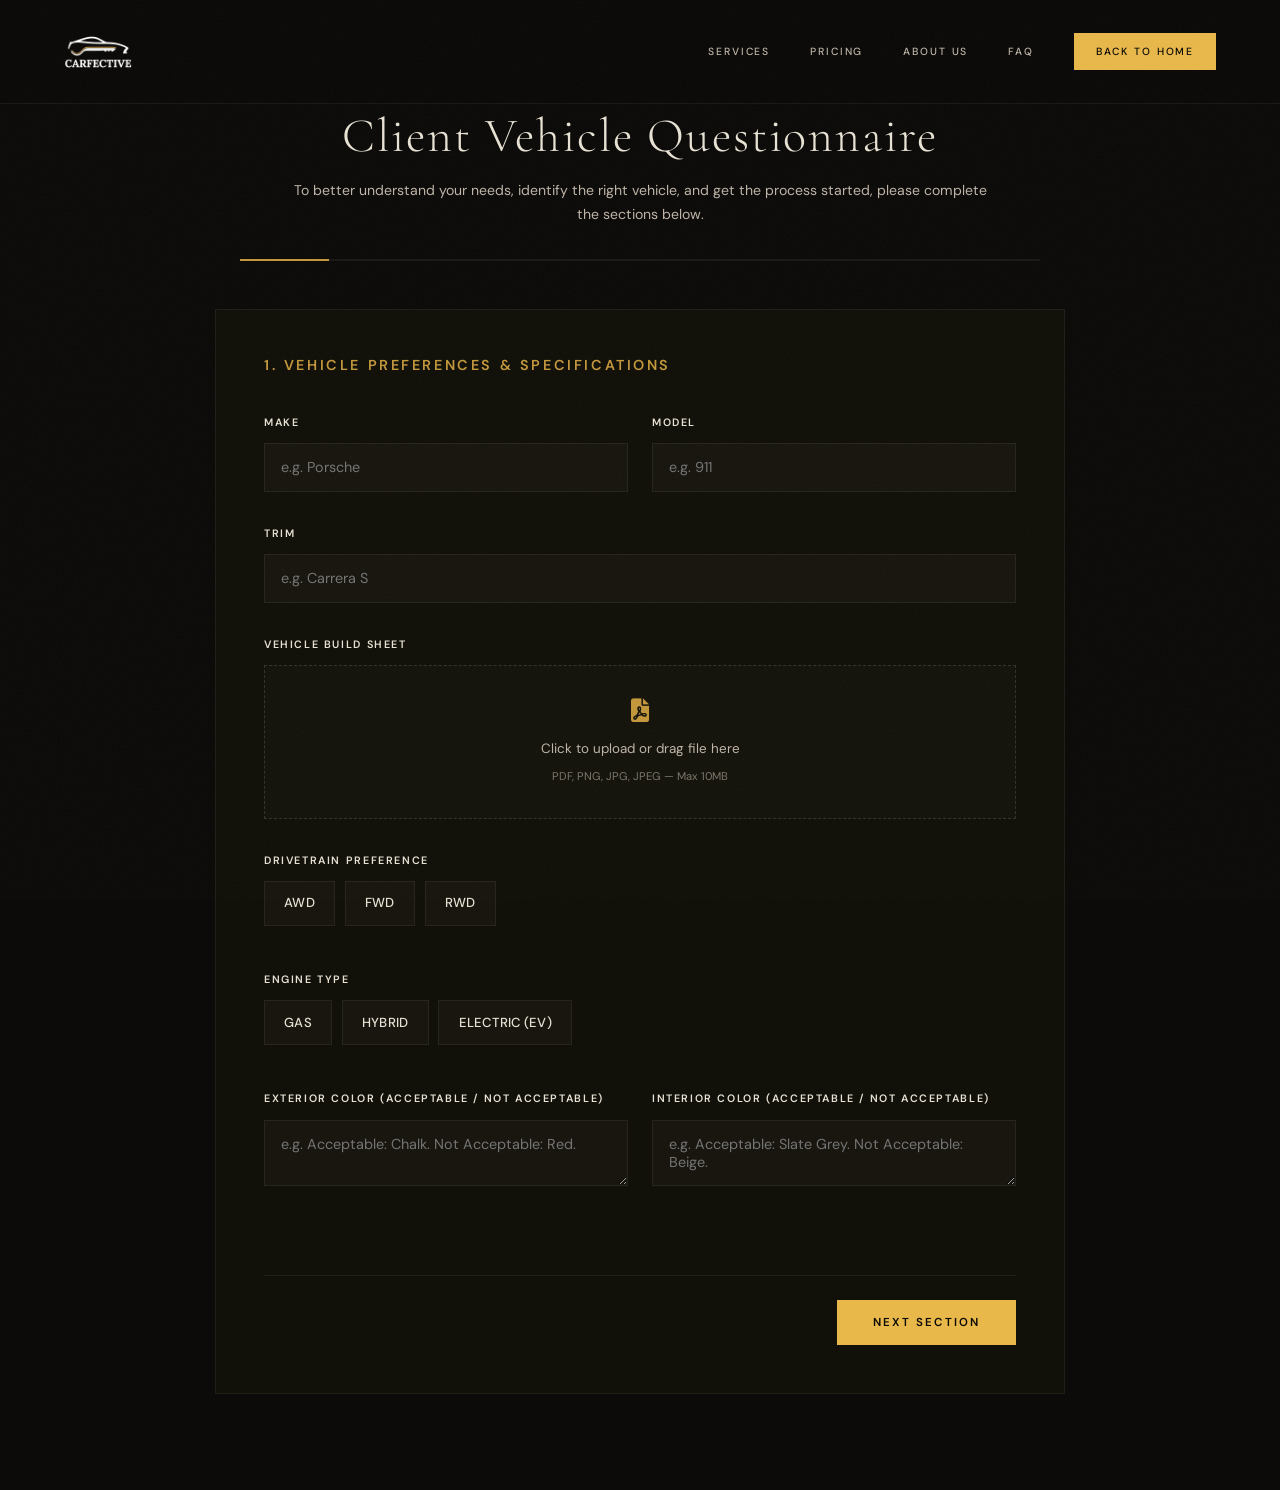
<file: questionnaire.html>
<!DOCTYPE html>
<html lang="en">

<head>
    <meta charset="UTF-8">
    <meta name="viewport" content="width=device-width, initial-scale=1.0, viewport-fit=cover">
    <meta name="theme-color" content="#050505">
    <link rel="icon" type="image/png" href="brand_assets/cropped-carfective-logo-smaller.png" sizes="64x64">
    <link rel="apple-touch-icon" href="brand_assets/cropped-carfective-logo-smaller.png">
    <title>Client Questionnaire | CARFECTIVE</title>

    <!-- SEO: exclude this form page from search results -->
    <meta name="robots" content="noindex, nofollow">
    <link rel="canonical" href="https://carfective.com/questionnaire.html">

    <!-- Open Graph (for direct link shares) -->
    <meta property="og:type" content="website">
    <meta property="og:url" content="https://carfective.com/questionnaire.html">
    <meta property="og:title" content="Client Questionnaire | CARFECTIVE">
    <meta property="og:description" content="Tell us about your ideal vehicle and we'll handle the rest — sourcing, negotiating, and delivering your next car.">
    <meta property="og:image" content="https://raw.githubusercontent.com/arjun-thomas/cf2/refs/heads/main/brand_assets/black%20(1).png">
    <meta property="og:site_name" content="Carfective">
    <!-- Fonts -->
    <link rel="preconnect" href="https://fonts.googleapis.com">
    <link rel="preconnect" href="https://fonts.gstatic.com" crossorigin>
    <link
        href="https://fonts.googleapis.com/css2?family=Cormorant+Garamond:ital,wght@0,300;0,400;0,600;1,300;1,400&family=DM+Sans:ital,opsz,wght@0,9..40,300;0,9..40,400;0,9..40,500;0,9..40,600;1,9..40,300&display=swap"
        rel="stylesheet">
    <!-- Styles -->
    <link rel="stylesheet" href="css/style.css">
    <link rel="stylesheet" href="css/questionnaire.css">
    <!-- Icons -->
    <link rel="stylesheet" href="https://cdnjs.cloudflare.com/ajax/libs/font-awesome/6.0.0/css/all.min.css">
    <!-- Google reCAPTCHA -->
    <script src="https://www.google.com/recaptcha/api.js" async defer></script>
</head>

<body>

    <nav>
        <div class="container nav-container">
            <a href="index.html" class="logo">
                <img src="cropped-carfective-logo-smaller.png" alt="CARFECTIVE" style="height: 68px; width: auto;">
            </a>
            <div class="nav-links">
                <a href="index.html#services">Services</a>
                <a href="index.html#pricing">Pricing</a>
                <a href="index.html#about">About Us</a>
                <a href="index.html#faq">FAQ</a>
                <a href="index.html" class="btn btn-gold nav-btn">Back to Home</a>
            </div>

            <div class="mobile-menu-btn">
                <i class="fas fa-bars"></i>
            </div>
        </div>
    </nav>

    <main class="questionnaire-page">
        <div class="container">
            <header class="q-header">
                <h1>Client Vehicle Questionnaire</h1>
                <p>To better understand your needs, identify the right vehicle, and get the process started, please
                    complete the sections below.</p>
                <div class="progress-container">
                    <div class="progress-bar" id="progressBar"></div>
                </div>
            </header>

            <form id="carfectiveForm" class="glass-form" novalidate>

                <!-- Submitting Overlay -->
                <div id="submittingOverlay" style="display:none;">
                    <div class="submit-spinner"></div>
                    <p class="submit-label">Uploading your information</p>
                    <p id="submitStatusText" class="submit-sub">This may take a moment&hellip;</p>
                </div>

                <!-- Section 1: Vehicle Preferences -->
                <section class="form-step active" id="step1">
                    <h2 class="section-title">1. Vehicle Preferences & Specifications</h2>

                    <div class="form-row">
                        <div class="form-group">
                            <label for="make">Make</label>
                            <input type="text" id="make" name="make" placeholder="e.g. Porsche" required>
                        </div>
                        <div class="form-group">
                            <label for="model">Model</label>
                            <input type="text" id="model" name="model" placeholder="e.g. 911" required>
                        </div>
                    </div>
                    <div class="form-group">
                        <label for="trim">Trim</label>
                        <input type="text" id="trim" name="trim" placeholder="e.g. Carrera S" required>
                    </div>

                    <div class="form-group">
                        <label for="build_sheet_pdf">Vehicle build sheet</label>
                        <div class="file-upload-wrapper">
                            <input type="file" id="build_sheet_pdf" name="build_sheet_pdf" accept="application/pdf,.png,.jpg,.jpeg">
                            <div class="file-dummy">
                                <i class="fas fa-file-pdf"></i>
                                <span class="file-label">Click to upload or drag file here</span>
                                <span class="file-hint">PDF, PNG, JPG, JPEG — Max 10MB</span>
                            </div>
                        </div>
                    </div>

                    <div class="form-group">
                        <label>Drivetrain preference</label>
                        <div class="radio-chip-group">
                            <label class="radio-chip"><input type="checkbox" name="drivetrain" value="AWD">
                                <span>AWD</span></label>
                            <label class="radio-chip"><input type="checkbox" name="drivetrain" value="FWD">
                                <span>FWD</span></label>
                            <label class="radio-chip"><input type="checkbox" name="drivetrain" value="RWD">
                                <span>RWD</span></label>
                        </div>
                    </div>

                    <div class="form-group">
                        <label>Engine Type</label>
                        <div class="radio-chip-group">
                            <label class="radio-chip"><input type="checkbox" name="engine_type" value="Gas">
                                <span>Gas</span></label>
                            <label class="radio-chip"><input type="checkbox" name="engine_type" value="Hybrid">
                                <span>Hybrid</span></label>
                            <label class="radio-chip"><input type="checkbox" name="engine_type" value="Electric (EV)">
                                <span>Electric (EV)</span></label>
                        </div>
                    </div>

                    <div class="form-row">
                        <div class="form-group">
                            <label for="ext_color">Exterior Color (Acceptable / Not Acceptable)</label>
                            <textarea id="ext_color" name="ext_color"
                                placeholder="e.g. Acceptable: Chalk. Not Acceptable: Red." rows="2"></textarea>
                        </div>
                        <div class="form-group">
                            <label for="int_color">Interior Color (Acceptable / Not Acceptable)</label>
                            <textarea id="int_color" name="int_color"
                                placeholder="e.g. Acceptable: Slate Grey. Not Acceptable: Beige." rows="2"></textarea>
                        </div>
                    </div>

                    <div class="form-nav">
                        <button type="button" class="btn btn-gold next-btn">Next Section</button>
                    </div>
                </section>

                <!-- Section 2: Availability & Flexibility -->
                <section class="form-step" id="step2">
                    <h2 class="section-title">2. Availability & Flexibility</h2>

                    <div class="form-group">
                        <label>Open to vehicles greater than 1 hour away?</label>
                        <div class="radio-group">
                            <label><input type="radio" name="out_of_state" value="Yes" required> Yes</label>
                            <label><input type="radio" name="out_of_state" value="No"> No</label>
                        </div>
                    </div>

                    <div class="form-group conditional" data-show-if="out_of_state" data-value="Yes">
                        <label>Select preferred distance:</label>
                        <div class="radio-group" style="flex-direction: column; align-items: flex-start; gap: 0.5rem;">
                            <label><input type="radio" name="max_distance" value="Any state up to 4 hours drive"
                                    required> Any state up to 4 hours drive</label>
                            <label><input type="radio" name="max_distance"
                                    value="Any state no limit (may require shipping)"> Any state no limit (may require
                                shipping)</label>
                        </div>
                    </div>

                    <div class="form-nav">
                        <button type="button" class="btn btn-outline prev-btn">Previous</button>
                        <button type="button" class="btn btn-gold next-btn">Next Section</button>
                    </div>
                </section>

                <!-- Section 3: Pricing & Market Activity -->
                <section class="form-step" id="step3">
                    <h2 class="section-title">3. Pricing & Market Activity</h2>

                    <div class="form-group">
                        <label>Have you received any quotes?</label>
                        <div class="radio-group">
                            <label><input type="radio" name="quotes_received" value="Yes" required> Yes</label>
                            <label><input type="radio" name="quotes_received" value="No"> No</label>
                        </div>
                    </div>

                    <div class="form-group conditional" data-show-if="quotes_received" data-value="Yes">
                        <label for="quote_details">If yes, please share details (down payment, due at signing, months,
                            payment, mileage)</label>
                        <textarea id="quote_details" name="quote_details"
                            placeholder="Briefly describe the quotes..."></textarea>

                        <label for="quote_file" style="margin-top: 1rem; display: block;">Upload a copy of your vehicle quote (Optional)</label>
                        <div class="file-upload-wrapper" style="margin-top: 0.5rem;">
                            <input type="file" id="quote_file" name="quote_file" accept=".pdf,.png,.jpg,.jpeg">
                            <div class="file-dummy">
                                <i class="fas fa-file-upload"></i>
                                <span class="file-label">Click to upload quote</span>
                                <span class="file-hint">PDF, PNG, JPG, JPEG — Max 10MB</span>
                            </div>
                        </div>
                    </div>

                    <div class="form-group">
                        <label>Has a deposit been placed with a dealer?</label>
                        <div class="radio-group">
                            <label><input type="radio" name="deposit_placed" value="Yes" required> Yes</label>
                            <label><input type="radio" name="deposit_placed" value="No"> No</label>
                        </div>
                    </div>

                    <div class="form-group conditional" data-show-if="deposit_placed" data-value="Yes">
                        <label for="deposit_dealer_name">Dealership Name</label>
                        <input type="text" id="deposit_dealer_name" name="deposit_dealer_name"
                            placeholder="Enter dealership name">
                    </div>

                    <div class="form-group">
                        <label>Have you test-driven the vehicle?</label>
                        <div class="radio-group">
                            <label><input type="radio" name="test_driven" value="Yes" required> Yes</label>
                            <label><input type="radio" name="test_driven" value="No"> No</label>
                        </div>
                    </div>

                    <div class="form-group conditional" data-show-if="test_driven" data-value="Yes">
                        <label for="test_driven_dealer_name">Dealership Name(s)</label>
                        <input type="text" id="test_driven_dealer_name" name="test_driven_dealer_name"
                            placeholder="Enter dealership name(s)">
                    </div>

                    <div class="form-nav">
                        <button type="button" class="btn btn-outline prev-btn">Previous</button>
                        <button type="button" class="btn btn-gold next-btn">Next Section</button>
                    </div>
                </section>

                <!-- Section 4: Purchase Timeline & Priorities -->
                <section class="form-step" id="step4">
                    <h2 class="section-title">4. Purchase Timeline & Priorities</h2>

                    <div class="form-group">
                        <label for="purchase_timeline">What is your purchase timeline?</label>
                        <div class="custom-select-wrapper">
                            <select id="purchase_timeline" name="purchase_timeline" required>
                                <option value="" disabled selected>Select timeline...</option>
                                <option value="1-7 Days">1-7 Days</option>
                                <option value="8 days to 2 weeks">8 days to 2 weeks</option>
                                <option value="1 Month">Within 1 month</option>
                                <option value="3 Months">Within 3 months</option>
                                <option value="Researching">Just Researching</option>
                            </select>
                            <i class="fas fa-chevron-down"></i>
                        </div>
                    </div>

                    <div class="form-group">
                        <label>Please rank following in order of importance (Drag to reorder):</label>
                        <ul class="sortable-list" id="priorityList">
                            <li class="sort-item" data-id="timeline">
                                <i class="fas fa-grip-vertical"></i>
                                <span>Vehicle timeline</span>
                                <input type="hidden" name="rank_timeline" class="rank-input">
                            </li>
                            <li class="sort-item" data-id="build">
                                <i class="fas fa-grip-vertical"></i>
                                <span>Exact build</span>
                                <input type="hidden" name="rank_build" class="rank-input">
                            </li>
                            <li class="sort-item" data-id="price">
                                <i class="fas fa-grip-vertical"></i>
                                <span>Price</span>
                                <input type="hidden" name="rank_price" class="rank-input">
                            </li>
                            <li class="sort-item" data-id="other">
                                <i class="fas fa-grip-vertical"></i>
                                <div class="other-rank-wrap">
                                    <input type="text" name="rank_other_text" placeholder="Other (Specify)..."
                                        class="other-input">
                                </div>
                                <input type="hidden" name="rank_other" class="rank-input">
                            </li>
                        </ul>
                    </div>

                    <div class="form-nav">
                        <button type="button" class="btn btn-outline prev-btn">Previous</button>
                        <button type="button" class="btn btn-gold next-btn">Next Section</button>
                    </div>
                </section>

                <!-- Section 5: Purchase or Lease Details -->
                <section class="form-step" id="step5">
                    <h2 class="section-title">5. Leasing or Purchasing?</h2>

                    <div class="form-group">
                        <label>Which are you considering?</label>
                        <div class="radio-chip-group" id="financeToggle">
                            <label class="radio-chip"><input type="radio" name="finance_type" value="Purchasing"
                                    required> <span>Purchasing</span></label>
                            <label class="radio-chip"><input type="radio" name="finance_type" value="Leasing">
                                <span>Leasing</span></label>
                            <label class="radio-chip"><input type="radio" name="finance_type"
                                    value="Unsure / Help me Decide">
                                <span>Unsure / Help me Decide</span></label>
                        </div>
                    </div>

                    <!-- B. If Purchasing -->
                    <div class="form-subset conditional-finance" id="purchasingFields" style="display: none;">
                        <h3>If Purchasing</h3>
                        <div class="form-group">
                            <label for="purchase_target_price">What price are you ready to purchase the vehicle before
                                taxes, title, and fees?</label>
                            <input type="text" id="purchase_target_price" name="purchase_target_price"
                                placeholder="e.g. $85,000">
                        </div>
                        <div class="form-group">
                            <label for="down_payment">How much down payment will you be placing?</label>
                            <input type="text" id="down_payment" name="down_payment" placeholder="e.g. $20,000">
                        </div>
                        <div class="form-group">
                            <label>Financing through:</label>
                            <div class="radio-group">
                                <label><input type="radio" name="financing_source" value="Manufacturer">
                                    Manufacturer</label>
                                <label><input type="radio" name="financing_source" value="Outside Lender"> Outside
                                    lender</label>
                            </div>
                        </div>
                        <div class="form-group">
                            <label>Do you require buy down to 0% interest?</label>
                            <div class="radio-group">
                                <label><input type="radio" name="zero_interest" value="Yes"> Yes</label>
                                <label><input type="radio" name="zero_interest" value="No"> No</label>
                            </div>
                        </div>
                    </div>

                    <!-- C. If Leasing -->
                    <div class="form-subset conditional-finance" id="leasingFields" style="display: none;">
                        <h3>If Leasing</h3>
                        <div class="form-group">
                            <label for="target_monthly">Maximum monthly payment</label>
                            <input type="text" id="target_monthly" name="target_monthly" placeholder="e.g. $1,500">
                        </div>
                        <div class="form-group">
                            <label>Miles per year:</label>
                            <div class="radio-chip-group">
                                <label class="radio-chip"><input type="radio" name="miles_per_year" value="7500">
                                    <span>7,500</span></label>
                                <label class="radio-chip"><input type="radio" name="miles_per_year" value="10000">
                                    <span>10,000</span></label>
                                <label class="radio-chip"><input type="radio" name="miles_per_year" value="12000">
                                    <span>12,000</span></label>
                                <label class="radio-chip"><input type="radio" name="miles_per_year" value="15000">
                                    <span>15,000</span></label>
                            </div>
                        </div>
                        <div class="form-group">
                            <label>Lease term length (months):</label>
                            <div class="radio-chip-group">
                                <label class="radio-chip"><input type="radio" name="lease_term" value="24">
                                    <span>24</span></label>
                                <label class="radio-chip"><input type="radio" name="lease_term" value="36">
                                    <span>36</span></label>
                                <label class="radio-chip"><input type="radio" name="lease_term" value="39">
                                    <span>39</span></label>
                                <label class="radio-chip"><input type="radio" name="lease_term" value="48">
                                    <span>48</span></label>
                            </div>
                        </div>
                        <div class="form-group">
                            <label>Open to using Multiple Security Deposits (MSDs)?</label>
                            <div class="radio-group">
                                <label><input type="radio" name="open_to_msd" value="Yes"> Yes</label>
                                <label><input type="radio" name="open_to_msd" value="No"> No</label>
                            </div>
                        </div>
                    </div>

                    <div class="form-nav">
                        <button type="button" class="btn btn-outline prev-btn">Previous</button>
                        <button type="button" class="btn btn-gold next-btn">Next Section</button>
                    </div>
                </section>

                <!-- Section 6: Financial Information -->
                <section class="form-step" id="step6">
                    <h2 class="section-title">6. Financial Information</h2>

                    <div class="form-group">
                        <label for="credit_score">Estimated Credit score:</label>
                        <input type="text" id="credit_score" name="credit_score" placeholder="e.g. 750" required>
                    </div>

                    <div class="form-nav">
                        <button type="button" class="btn btn-outline prev-btn">Previous</button>
                        <button type="button" class="btn btn-gold next-btn">Next Section</button>
                    </div>
                </section>

                <!-- Section 7: Trade-In Information -->
                <section class="form-step" id="step7">
                    <h2 class="section-title">7. Trade-In Information</h2>

                    <div class="form-group">
                        <label>Any trade-ins?</label>
                        <div class="radio-group">
                            <label><input type="radio" name="trade_in" value="Yes" required> Yes</label>
                            <label><input type="radio" name="trade_in" value="No"> No</label>
                        </div>
                    </div>

                    <div class="form-group conditional" data-show-if="trade_in" data-value="Yes">
                        <label for="trade_details">Please share details (Make, Model, Year, Miles, Condition)</label>
                        <textarea id="trade_details" name="trade_details"
                            placeholder="e.g. 2021 BMW M4, 15k miles..."></textarea>

                        <label for="trade_upload" style="margin-top: 1rem; display: block;">Upload trade-in quotes (Carvana, other dealerships, etc.) (Optional)</label>
                        <div class="file-upload-wrapper" style="margin-top: 0.5rem;">
                            <input type="file" id="trade_upload" name="trade_upload" accept=".pdf,.png,.jpg,.jpeg"
                                multiple>
                            <div class="file-dummy">
                                <i class="fas fa-file-upload"></i>
                                <span class="file-label">Click to upload quotes</span>
                                <span class="file-hint">PDF, PNG, JPG, JPEG — Max 10MB</span>
                            </div>
                        </div>
                    </div>

                    <div class="form-nav">
                        <button type="button" class="btn btn-outline prev-btn">Previous</button>
                        <button type="button" class="btn btn-gold next-btn">Next Section</button>
                    </div>
                </section>

                <!-- Section 8: Household & Registration Information -->
                <section class="form-step" id="step8">
                    <h2 class="section-title">8. Household & Registration Information</h2>

                    <div class="form-group">
                        <label>Will the purchase be under:</label>
                        <div class="radio-group">
                            <label><input type="radio" name="purchase_entity" value="Personal" required>
                                Personal</label>
                            <label><input type="radio" name="purchase_entity" value="Business"> Business</label>
                        </div>
                    </div>

                    <div class="form-group">
                        <label>Will there be a cosigner?</label>
                        <div class="radio-group">
                            <label><input type="radio" name="has_cosigner" value="Yes" required> Yes</label>
                            <label><input type="radio" name="has_cosigner" value="No"> No</label>
                        </div>
                    </div>

                    <div class="form-group">
                        <label for="registration_address">Registration address and county</label>
                        <textarea id="registration_address" name="registration_address"
                            placeholder="Full address and county" rows="2" required></textarea>
                    </div>

                    <div class="form-row">
                        <div class="form-group">
                            <label for="contact_name">Primary Name / Business Name</label>
                            <input type="text" id="contact_name" name="contact_name"
                                placeholder="John Doe or Acme Corp." required>
                        </div>
                        <div class="form-group conditional" data-show-if="has_cosigner" data-value="Yes">
                            <label for="cosigner_name">Cosigner / Guarantor Name</label>
                            <input type="text" id="cosigner_name" name="cosigner_name" placeholder="Jane Doe">
                        </div>
                    </div>

                    <div class="form-group">
                        <label for="contact_phone">Phone Number</label>
                        <input type="tel" id="contact_phone" name="contact_phone" placeholder="+1 (555) 000-0000"
                            required>
                    </div>

                    <div class="form-group">
                        <label for="contact_email">Email Address</label>
                        <input type="email" id="contact_email" name="contact_email" placeholder="email@example.com"
                            required>
                    </div>



                    <div class="form-nav">
                        <button type="button" class="btn btn-outline prev-btn">Previous</button>
                        <button type="button" class="btn btn-gold next-btn">Next Section</button>
                    </div>
                </section>

                <!-- Section 9: Packages & Services Selection -->
                <section class="form-step" id="step9">
                    <h2 class="section-title">9. Package & Services Selection</h2>
                    <p style="color: var(--text-secondary); margin-bottom: 1.5rem; font-size: 0.95rem;">Please select the package that best fits your needs. Hover over each option to view details.</p>

                    <div class="form-group">
                        <div class="package-selection">
                            <label class="package-card" title="• Vehicle MSRP below $60K&#10;• 2 vehicle quotes&#10;• Source, negotiate your selected car&#10;• Designated consultant&#10;• Coordinate vehicle pickup at dealership&#10;• Vehicle search based on your preferences">
                                <input type="radio" name="selected_package" value="Silver" required>
                                <div class="package-content">
                                    <h3>Silver</h3>
                                    <div class="price">$750</div>
                                </div>
                            </label>
                            
                            <label class="package-card featured" title="Everything from Silver plus:&#10;• Vehicle MSRP $60K to $120K&#10;• 3 vehicle quotes&#10;• Pick up car at dealership on your own&#10;• Test drives can be arranged">
                                <input type="radio" name="selected_package" value="Gold">
                                <div class="package-content">
                                    <h3>Gold</h3>
                                    <div class="price">$1,250</div>
                                </div>
                            </label>
                            
                            <label class="package-card" title="Everything from Gold plus:&#10;• Any vehicle MSRP & vehicles above $120k&#10;• White glove concierge service&#10;• 4 vehicle quotes&#10;• Complete end-to-end support with stress-free and hands-off experience&#10;• Source, negotiate, and deliver your car&#10;• Coordination of test drives&#10;• Guidance on selecting a make/model/trim&#10;• Trade-in evaluation and support&#10;• Lease return assistance&#10;• Consultant meets you at car signing">
                                <input type="radio" name="selected_package" value="Platinum">
                                <div class="package-content">
                                    <h3>Platinum</h3>
                                    <div class="price">$2,500</div>
                                </div>
                            </label>
                        </div>
                    </div>

                    <div class="form-group">
                        <label>Select Additional Services (+$400 each)</label>
                        <div class="radio-chip-group" style="flex-wrap: wrap;">
                            <label class="radio-chip"><input type="checkbox" name="additional_services"
                                    value="Expedited & Urgent Requests"> <span>Expedited & Urgent
                                    Requests </span></label>
                            <label class="radio-chip"><input type="checkbox" name="additional_services"
                                    value="Financing/Refinancing"> <span>Financing, Refinancing, or Rate
                                    Buy-Down </span></label>
                            <label class="radio-chip"><input type="checkbox" name="additional_services"
                                    value="Vehicle Transport"> <span>Vehicle Transport Coordination </span></label>
                            <label class="radio-chip"><input type="checkbox" name="additional_services"
                                    value="Unicorn Deals"> <span>Unicorn Deals </span></label>
                            <label class="radio-chip"><input type="checkbox" name="additional_services"
                                    value="Vehicle Sale/Trade In"> <span>Vehicle Sale / Trade In </span></label>
                            <label class="radio-chip"><input type="checkbox" name="additional_services"
                                    value="On-Site Presence"> <span>On-Site Dealership Presence </span></label>
                        </div>
                    </div>

                    <div class="form-group">
                        <label>Other Services (Individual Selection)</label>
                        <div class="radio-group" style="flex-direction: column; align-items: flex-start; gap: 1rem;">
                            <label><input type="checkbox" name="option_consultation" value="1 Hour Consultation"> 1 hour
                                consultation (+$300)</label>

                            <div style="width: 100%;">
                                <label><input type="checkbox" name="option_pricing" value="Yes"
                                        class="pricing-checkbox"> Pricing / Quotes (+$100)</label>
                                <div class="conditional" data-show-if="option_pricing" data-value="Yes"
                                    style="margin-top: 0.5rem; padding-left: 2rem;">
                                    <textarea name="pricing_details"
                                        placeholder="Share details of what you are seeking for pricing or quotes..."
                                        rows="2"
                                        style="width: 100%; border: 1px solid var(--border-light); background: rgba(0,0,0,0.5); padding: 0.8rem; color: #fff;"></textarea>
                                </div>
                            </div>

                            <div style="width: 100%;">
                                <label><input type="checkbox" name="option_history" value="Yes"> Vehicle History
                                    report (+$10)</label>
                                <div class="conditional" data-show-if="option_history" data-value="Yes"
                                    style="margin-top: 0.5rem; padding-left: 2rem;">
                                    <input type="text" name="history_vin_details"
                                        placeholder="Enter VIN, Make, Model, Year..."
                                        style="width: 100%; border: 1px solid var(--border-light); background: rgba(0,0,0,0.5); padding: 0.8rem; color: #fff;">
                                </div>
                            </div>

                            <div style="width: 100%;">
                                <label><input type="checkbox" name="option_whatsapp" value="Yes"> Join WhatsApp Deal Group (+$100/yr)</label>
                            </div>
                        </div>
                    </div>

                    <!-- How did you hear about us -->
                    <div class="form-group">
                        <label>How did you hear about us?</label>
                        <div class="radio-group" style="flex-direction: column; align-items: flex-start; gap: 0.75rem;">
                            <label><input type="radio" name="referral_source" value="Internet Search"> Internet Search</label>
                            <label><input type="radio" name="referral_source" value="Social Media"> Social Media</label>
                            <label><input type="radio" name="referral_source" value="Word of Mouth"> Word of Mouth</label>
                        </div>
                        <div class="conditional" data-show-if="referral_source" data-value="Word of Mouth" style="margin-top: 0.75rem;">
                            <label for="referral_name">Suggested By</label>
                            <input type="text" id="referral_name" name="referral_name" placeholder="Enter name...">
                        </div>
                    </div>

                    <!-- reCAPTCHA Widget -->
                    <div class="form-group" style="margin: 2rem 0;">
                        <div class="g-recaptcha" data-sitekey="6LdWNY4sAAAAAN4tVQxve91BHcPN1YZtV93A7kdg"
                            data-theme="dark"></div>
                    </div>

                    <div class="form-nav">
                        <button type="button" class="btn btn-outline prev-btn">Previous</button>
                        <button type="submit" class="btn btn-gold" id="submitBtn">Submit Questionnaire</button>
                    </div>
                </section>

                <!-- Success/Error States -->
                <div id="successMessage" class="success-message" style="display: none;">
                    <i class="fas fa-check-circle"></i>
                    <h2>Thank You!</h2>
                    <p>Your questionnaire has been submitted successfully. Please check your email for next steps.</p>

                    <a href="index.html" class="btn btn-gold">Return to Home</a>
                </div>

                <div id="errorMessage" class="error-message" style="display: none;">
                    <i class="fas fa-exclamation-triangle"></i>
                    <h2>Submission Failed</h2>
                    <p>There was an error. Please try again.</p>
                    <button type="button" class="btn btn-outline" onclick="location.reload()">Try Again</button>
                </div>

            </form>
        </div>
    </main>

    <script src="js/main.js"></script>
    <script src="js/questionnaire.js"></script>
</body>

</html>
</file>
<file: css/style.css>
/*
   CARFECTIVE | Editorial Minimal — v3
   ─────────────────────────────────────
   Palette  : Warm Dark (#0C0B09) / Cream (#E8E2D4) / Amber (#C4983C)
   Display  : Cormorant Garamond 300 / 400 / 600
   Body     : DM Sans 300 / 400 / 500 / 600
*/

:root {
    --bg-dark:          #0C0B09;
    --bg-card:          #111009;
    --bg-card-hover:    #181612;
    --text-primary:     #E8E2D4;
    --text-secondary:   #BFB5A8;
    --text-accent:      #C4983C;
    --border-light:     rgba(232, 226, 212, 0.07);
    --border-accent:    rgba(196, 152, 60, 0.25);
    --container-width:  1280px;
    --font-serif:       'Cormorant Garamond', Georgia, serif;
    --font-sans:        'DM Sans', system-ui, sans-serif;

    --line:             rgba(232, 226, 212, 0.07);
    --line-2:           rgba(232, 226, 212, 0.13);
    --line-accent:      rgba(196, 152, 60, 0.25);
    --pad-x:            clamp(1.5rem, 5vw, 4rem);
    --pad-v:            clamp(2.5rem, 4.5vw, 3.5rem);
}

*, *::before, *::after { margin: 0; padding: 0; box-sizing: border-box; }

html {
    scroll-behavior: smooth;
    font-size: 16px;
    scroll-padding-top: 80px;
}

body {
    background: var(--bg-dark);
    color: var(--text-primary);
    font-family: var(--font-sans);
    line-height: 1.7;
    overflow-x: hidden;
    -webkit-font-smoothing: antialiased;
    -moz-osx-font-smoothing: grayscale;
}

/* Subtle grain texture for depth */
body::before {
    content: '';
    position: fixed;
    inset: 0;
    background-image: url("data:image/svg+xml,%3Csvg viewBox='0 0 512 512' xmlns='http://www.w3.org/2000/svg'%3E%3Cfilter id='n'%3E%3CfeTurbulence type='fractalNoise' baseFrequency='0.75' numOctaves='4' stitchTiles='stitch'/%3E%3C/filter%3E%3Crect width='100%25' height='100%25' filter='url(%23n)'/%3E%3C/svg%3E");
    opacity: 0.022;
    pointer-events: none;
    z-index: 9998;
}

h1, h2, h3, h4, h5, h6 {
    font-family: var(--font-serif);
    font-weight: 300;
    line-height: 1.1;
    margin-bottom: 1rem;
}

h1 { font-size: clamp(2.5rem, 8vw, 5.5rem); }
h2 { font-size: clamp(1.6rem, 4vw, 3.2rem); letter-spacing: -0.01em; }
h3 { font-size: clamp(1.1rem, 2.5vw, 1.9rem); }

a { text-decoration: none; color: inherit; transition: color 0.25s ease; }
ul { list-style: none; }
img { max-width: 100%; display: block; }

/* ── UTILITY ──────────────────────────────────────────── */
.container      { max-width: var(--container-width); margin: 0 auto; padding: 0 var(--pad-x); }
.text-gold      { color: var(--text-accent); }
.text-serif     { font-family: var(--font-serif); }
.text-center    { text-align: center; }
.uppercase      { text-transform: uppercase; }
.tracking-wide  { letter-spacing: 0.1em; }
.tracking-widest{ letter-spacing: 0.2em; }
.no-scrollbar::-webkit-scrollbar { display: none; }
.no-scrollbar   { -ms-overflow-style: none; scrollbar-width: none; }

/* ── LABELS & SECTION TITLES ──────────────────────────── */
.subtitle {
    display: block;
    font-family: var(--font-sans);
    font-size: 0.75rem;
    font-weight: 500;
    text-transform: uppercase;
    letter-spacing: 0.42em;
    color: var(--text-accent);
    opacity: 0.85;
    margin-bottom: 1rem;
}

.section-title {
    font-family: var(--font-serif);
    font-weight: 300;
    font-size: clamp(1.8rem, 4vw, 3.2rem);
    letter-spacing: -0.01em;
    margin-bottom: 1.25rem;
    line-height: 1.05;
}

.section-header { margin-bottom: 2rem; }

/* ── BUTTONS ──────────────────────────────────────────── */
.btn {
    display: inline-flex;
    align-items: center;
    gap: 0.6rem;
    padding: 0.85rem 2rem;
    border: 1px solid rgba(232, 226, 212, 0.22);
    color: var(--text-primary);
    font-family: var(--font-sans);
    font-size: 0.68rem;
    font-weight: 500;
    letter-spacing: 0.22em;
    text-transform: uppercase;
    position: relative;
    overflow: hidden;
    z-index: 1;
    transition: color 0.35s ease, border-color 0.35s ease;
    white-space: nowrap;
    cursor: pointer;
}

.btn::before {
    content: '';
    position: absolute;
    inset: 0;
    background: var(--text-primary);
    transform: scaleX(0);
    transform-origin: left;
    z-index: -1;
    transition: transform 0.35s cubic-bezier(0.4, 0, 0.2, 1);
}

.btn:hover { color: var(--bg-dark); border-color: var(--text-primary); }
.btn:hover::before { transform: scaleX(1); }

.btn-gold {
    background: #E8B84B !important;
    color: #090805 !important;
    border-color: #E8B84B !important;
    font-weight: 600;
}
.btn-gold::before { background: var(--text-primary); }
.btn-gold:hover { color: var(--bg-dark) !important; border-color: var(--text-primary) !important; }

/* ── CLEAN CARD ───────────────────────────────────────── */
.glass-card {
    background: var(--bg-card);
    border: 1px solid var(--line);
    padding: 2rem;
    transition: border-color 0.3s ease;
    backdrop-filter: none;
    -webkit-backdrop-filter: none;
}

.glass-card:hover {
    transform: none;
    background: var(--bg-card);
    border-color: var(--line-2);
}

/* ── NAVIGATION ───────────────────────────────────────── */
nav {
    position: fixed;
    top: 0; left: 0;
    width: 100%;
    z-index: 1000;
    padding: 1.1rem 0;
    transition: background 0.4s ease, padding 0.4s ease, border-color 0.4s ease;
    border-bottom: 1px solid transparent;
}

nav.scrolled {
    background: rgba(12, 11, 9, 0.98);
    border-bottom-color: var(--line);
    padding: 0.75rem 0;
}

.nav-container {
    display: flex;
    justify-content: space-between;
    align-items: center;
    gap: 1rem;
}

.logo img { height: 50px; width: auto; }

.nav-links {
    display: flex;
    align-items: center;
    gap: 2.5rem;
}

.nav-links a {
    font-family: var(--font-sans);
    font-size: 0.65rem;
    font-weight: 500;
    text-transform: uppercase;
    letter-spacing: 0.18em;
    color: var(--text-secondary);
    transition: color 0.25s ease;
    white-space: nowrap;
}

.nav-links a:hover { color: var(--text-primary); }

.nav-btn {
    padding: 0.55rem 1.3rem !important;
    font-size: 0.65rem !important;
    text-align: center !important;
    display: inline-flex !important;
    flex-shrink: 0;
}

.mobile-menu-btn {
    display: none;
    color: var(--text-primary);
    font-size: 1.1rem;
    cursor: pointer;
    padding: 0.5rem;
    background: none;
    border: none;
    flex-shrink: 0;
    z-index: 1001;
    position: relative;
}

/* ── HERO ─────────────────────────────────────────────── */
.hero {
    height: 100svh;
    min-height: 560px;
    display: flex;
    align-items: center;
    justify-content: center;
    position: relative;
    overflow: hidden;
    padding: 0 var(--pad-x);
}

.hero-bg {
    position: absolute;
    top: -10%; left: 0;
    width: 100%;
    height: 130%;
    background-image: url('https://images.unsplash.com/photo-1542282088-fe8426682b8f?q=80&w=2574&auto=format&fit=crop');
    background-size: cover;
    background-position: center 40%;
    z-index: 0;
    filter: brightness(0.22) saturate(0.65);
    will-change: transform;
}

.hero::after {
    content: '';
    position: absolute;
    bottom: 0; left: 0;
    width: 100%; height: 70%;
    background: linear-gradient(to top, var(--bg-dark) 20%, transparent 100%);
    z-index: 1;
    pointer-events: none;
}

.hero-content {
    position: relative;
    z-index: 2;
    max-width: 840px;
    text-align: center;
    opacity: 0;
    animation: heroFadeIn 1.2s ease forwards 0.3s;
}

.hero h1 {
    font-size: clamp(3.5rem, 10vw, 8.5rem);
    font-weight: 300;
    letter-spacing: 0.06em;
    margin-bottom: 1rem;
    line-height: 0.95;
    color: var(--text-primary);
}

.hero p {
    font-style: italic !important;
    color: var(--text-primary) !important;
    font-family: var(--font-serif) !important;
    font-size: clamp(1.1rem, 2.5vw, 1.5rem) !important;
    line-height: 1.4 !important;
    margin-bottom: 0 !important;
    max-width: none !important;
    margin-left: 0 !important;
    margin-right: 0 !important;
    text-transform: none !important;
    letter-spacing: normal !important;
    font-weight: 300 !important;
}

.hero p.hero-sub {
    font-style: normal !important;
    font-family: var(--font-sans) !important;
    font-size: 0.75rem !important;
    text-transform: uppercase !important;
    letter-spacing: 0.42em !important;
    color: var(--text-accent) !important;
    opacity: 0.9;
    font-weight: 500 !important;
    margin-bottom: 0.4rem !important;
}

.hero-content .btn { margin-top: 3.5rem; }

/* ── PHILOSOPHY BAND ──────────────────────────────────── */
.philosophy-band {
    padding: clamp(2.5rem, 5vw, 4rem) var(--pad-x);
    background: var(--bg-card);
    border-top: 1px solid var(--line);
    border-bottom: 1px solid var(--line);
}

.philosophy-lead {
    font-family: var(--font-serif);
    font-style: italic;
    font-weight: 300;
    font-size: clamp(1.5rem, 3.5vw, 2.4rem);
    color: var(--text-primary);
    line-height: 1.2;
    letter-spacing: 0.01em;
    margin-bottom: 1.75rem;
    max-width: 820px;
    text-align: center;
    margin-left: auto;
    margin-right: auto;
}

.philosophy-body {
    font-family: var(--font-sans);
    font-size: clamp(1rem, 1.6vw, 1.15rem);
    font-weight: 300;
    line-height: 1.85;
    color: var(--text-secondary);
    max-width: 780px;
    margin: 0 auto;
    text-align: center;
}

/* ── ABOUT ────────────────────────────────────────────── */
.about-section {
    padding: var(--pad-v) var(--pad-x);
    background: var(--bg-dark) !important;
    border-top: 1px solid var(--line);
}

#about .section-header > div {
    font-family: var(--font-serif);
    font-size: clamp(1.1rem, 2.2vw, 1.6rem) !important;
    font-weight: 300 !important;
    line-height: 1.65 !important;
    color: var(--text-secondary) !important;
}

#about .section-header > div p {
    font-size: inherit !important;
    color: inherit !important;
    font-weight: inherit !important;
    line-height: inherit !important;
    margin-bottom: 0 !important;
}

/* ── SERVICES ─────────────────────────────────────────── */
.services-section {
    padding: 0 var(--pad-x) var(--pad-v);
    background: var(--bg-dark);
}

.services-grid {
    display: grid;
    grid-template-columns: repeat(5, 1fr);
    gap: 0;
    border-top: 1px solid var(--line);
    border-left: 1px solid var(--line);
}

.service-item {
    background: none;
    border: none;
    backdrop-filter: none;
    -webkit-backdrop-filter: none;
    border-right: 1px solid var(--line);
    border-bottom: 1px solid var(--line);
    padding: 2rem 1.5rem;
    display: flex;
    flex-direction: column;
    min-height: 160px;
    transition: background 0.3s ease;
}

.service-item:hover {
    background: rgba(232, 226, 212, 0.02);
    transform: none;
    border-color: var(--line);
    border-right-color: var(--line);
}

.service-item i {
    font-size: 1rem;
    color: var(--text-accent);
    margin-bottom: 1.25rem;
    flex-shrink: 0;
}

.service-item h3 {
    font-family: var(--font-sans);
    font-size: 0.67rem;
    font-weight: 600;
    text-transform: uppercase;
    letter-spacing: 0.12em;
    color: var(--text-primary);
    margin-bottom: 0.6rem;
    flex-shrink: 0;
    line-height: 1.4;
}

.service-item p {
    font-size: 0.8rem;
    color: var(--text-secondary);
    line-height: 1.65;
    flex-grow: 1;
}

/* ── PROCESS ──────────────────────────────────────────── */
.process-section {
    padding: var(--pad-v) var(--pad-x);
    background: var(--bg-card);
    border-top: 1px solid var(--line);
    border-bottom: 1px solid var(--line);
}

.process-section .section-header p {
    font-family: var(--font-serif) !important;
    font-style: italic !important;
    color: var(--text-secondary) !important;
    font-size: clamp(0.95rem, 2vw, 1.15rem) !important;
    max-width: 820px;
    margin: 0 !important;
    line-height: 1.7 !important;
}

.process-steps {
    display: flex;
    flex-direction: column;
    gap: 0;
    max-width: 960px;
    margin: 0 auto;
    padding-left: 0;
    position: static;
}

.process-steps::before { display: none; }

.step {
    display: grid;
    grid-template-columns: 4.5rem 1fr;
    gap: 2rem;
    padding: 1.75rem 0;
    border-top: 1px solid var(--line);
    align-items: start;
    position: static;
    z-index: auto;
    cursor: pointer;
    transition: border-color 0.25s ease;
}

.step:last-child { border-bottom: 1px solid var(--line); }
.step:hover { border-top-color: var(--line-2); }

.step-number {
    font-family: var(--font-sans);
    font-size: 0.6rem;
    font-weight: 500;
    letter-spacing: 0.22em;
    color: var(--text-accent);
    width: auto; height: auto;
    border: none; border-radius: 0;
    background: none; box-shadow: none;
    display: flex;
    justify-content: flex-start;
    align-items: flex-start;
    padding-top: 0.2rem;
    flex-shrink: 0;
    opacity: 0.7;
}

.step-content { padding-top: 0; }

.step h4 {
    font-family: var(--font-sans);
    font-size: 0.83rem;
    font-weight: 500;
    text-transform: uppercase;
    letter-spacing: 0.1em;
    color: var(--text-primary);
    margin-bottom: 0;
    display: flex;
    justify-content: space-between;
    align-items: center;
    cursor: pointer;
    line-height: 1.5;
}

.step p {
    font-size: 0.85rem;
    color: var(--text-secondary);
    max-width: 100%;
    line-height: 1.75;
}

.process-section .glass-card {
    max-width: 820px;
    margin: 2.5rem auto 0 !important;
    text-align: center;
    background: none;
    border: 1px solid var(--line);
    padding: 2.5rem 2rem !important;
}

.process-section .glass-card:hover {
    background: none;
    border-color: var(--line-2);
}

.process-section .glass-card p {
    font-family: var(--font-serif) !important;
    font-size: clamp(1rem, 2.2vw, 1.45rem) !important;
    font-weight: 300 !important;
    font-style: italic !important;
    color: var(--text-primary) !important;
    line-height: 1.65 !important;
    margin-bottom: 0 !important;
}

/* ── BENEFITS ─────────────────────────────────────────── */
.benefits-section {
    padding: var(--pad-v) var(--pad-x);
    background: var(--bg-dark);
}

.benefits-grid {
    display: grid;
    grid-template-columns: repeat(2, 1fr);
    gap: 0;
    margin-top: 0;
    border-top: 1px solid var(--line);
    border-left: 1px solid var(--line);
}

.benefit-item {
    padding: 1.75rem 2.25rem;
    border-right: 1px solid var(--line);
    border-bottom: 1px solid var(--line);
    transition: background 0.3s ease;
}

.benefit-item:hover { background: rgba(232, 226, 212, 0.015); }

.benefit-item h3 {
    font-family: var(--font-sans);
    font-size: 0.65rem;
    font-weight: 600;
    text-transform: uppercase;
    letter-spacing: 0.18em;
    color: var(--text-primary);
    margin-bottom: 0.5rem;
}

.benefit-item p {
    font-size: 0.84rem;
    line-height: 1.72;
    color: var(--text-secondary);
}

/* ── BADGE BAR ────────────────────────────────────────── */
.why-choose-section {
    padding: 1.75rem var(--pad-x);
    border-top: 1px solid var(--line) !important;
    border-bottom: 1px solid var(--line) !important;
    background: var(--bg-card) !important;
}

.why-choose-section h3 {
    font-family: var(--font-sans) !important;
    font-size: 0.6rem !important;
    font-weight: 600 !important;
    text-transform: uppercase !important;
    letter-spacing: 0.28em !important;
    color: var(--text-secondary) !important;
    margin-bottom: 0 !important;
}

.why-choose-section .badge-row span {
    color: var(--text-secondary) !important;
    font-size: 0.62rem !important;
    letter-spacing: 0.18em !important;
    text-transform: uppercase !important;
    white-space: nowrap;
}

/* ── PRICING ──────────────────────────────────────────── */
.pricing-section {
    padding: var(--pad-v) var(--pad-x);
    background: var(--bg-dark);
    border-top: 1px solid var(--line);
}

.pricing-grid {
    display: grid;
    grid-template-columns: repeat(auto-fit, minmax(260px, 1fr));
    gap: 1px;
    background: var(--line);
    border: 1px solid var(--line);
}

.pricing-card {
    background: var(--bg-dark);
    border: none;
    padding: 2.5rem 2rem;
    display: flex;
    flex-direction: column;
    height: 100%;
    position: relative;
    transition: background 0.3s ease;
    backdrop-filter: none;
    -webkit-backdrop-filter: none;
}

.pricing-card:hover { background: rgba(232, 226, 212, 0.015); }

.pricing-card.featured {
    background: rgba(196, 152, 60, 0.03);
}

.pricing-card.featured:hover { background: rgba(196, 152, 60, 0.055); }

.pricing-card h3 {
    font-family: var(--font-sans);
    font-size: 0.6rem;
    font-weight: 600;
    text-transform: uppercase;
    letter-spacing: 0.35em;
    color: var(--text-secondary);
    margin-bottom: 1.25rem;
    line-height: 1;
}

.pricing-card.featured h3 { color: var(--text-accent); }

.price {
    font-family: var(--font-serif);
    font-size: clamp(2.2rem, 4.5vw, 3.2rem);
    font-weight: 300;
    color: var(--text-primary);
    letter-spacing: -0.02em;
    line-height: 1;
    margin-bottom: 2rem;
}

.features-list { margin-bottom: 1.5rem; flex-grow: 1; }

.features-list li {
    margin-bottom: 0.75rem;
    font-size: 0.82rem;
    color: var(--text-secondary);
    display: flex;
    align-items: flex-start;
    gap: 0.75rem;
    line-height: 1.55;
}

.features-list li::before {
    content: '—';
    color: var(--text-accent);
    flex-shrink: 0;
    font-size: 0.7em;
    margin-top: 0.15em;
    opacity: 0.6;
}

/* Additional service cards (not .pricing-card) */
.pricing-section .glass-card:not(.pricing-card) {
    background: var(--bg-card);
    border: 1px solid var(--line);
    padding: 2rem;
}

.pricing-section .glass-card:not(.pricing-card) h3 {
    font-family: var(--font-sans) !important;
    font-size: 0.65rem !important;
    font-weight: 600 !important;
    text-transform: uppercase !important;
    letter-spacing: 0.28em !important;
    color: var(--text-secondary) !important;
    margin-bottom: 1rem !important;
    line-height: 1.4 !important;
}

.pricing-section .glass-card:not(.pricing-card) p {
    font-size: 0.84rem !important;
    color: var(--text-secondary) !important;
}


/* ── FAQ ──────────────────────────────────────────────── */
.faq-section {
    padding: var(--pad-v) var(--pad-x);
    background: var(--bg-dark);
    border-top: 1px solid var(--line);
}

.faq-grid {
    display: grid;
    grid-template-columns: 1fr 1fr;
    gap: 0 4rem;
}

.faq-item {
    border-bottom: 1px solid var(--line);
    padding: 1.2rem 0;
    cursor: pointer;
    transition: border-color 0.25s ease;
}

.faq-column .faq-item:first-child { border-top: 1px solid var(--line); }
.faq-item:hover { border-bottom-color: var(--line-2); }

.faq-question {
    display: flex;
    justify-content: space-between;
    align-items: center;
    font-family: var(--font-sans);
    font-size: 0.83rem;
    font-weight: 500;
    color: var(--text-primary);
    gap: 1.5rem;
    user-select: none;
    line-height: 1.5;
}

.faq-question span { flex: 1; }

.icon-plus {
    font-size: 0.68rem;
    transition: transform 0.3s ease;
    flex-shrink: 0;
    color: var(--text-secondary);
    opacity: 0.4;
}

.faq-item.active .icon-plus {
    transform: rotate(45deg);
    color: var(--text-accent);
    opacity: 1;
}

.faq-answer {
    max-height: 0;
    overflow: hidden;
    transition: max-height 0.4s ease, margin-top 0.4s ease;
    color: var(--text-secondary);
    font-size: 0.83rem;
    line-height: 1.75;
}

.faq-item.active .faq-answer { max-height: 400px; margin-top: 0.85rem; }

/* Additional FAQ toggle */
.additional-faq-wrapper { margin-top: 2rem; }

.additional-faq-wrapper h3 {
    font-family: var(--font-sans) !important;
    font-size: 0.67rem !important;
    font-weight: 600 !important;
    text-transform: uppercase !important;
    letter-spacing: 0.22em !important;
    color: var(--text-secondary) !important;
    margin-bottom: 0 !important;
    cursor: pointer;
    display: inline-flex !important;
    align-items: center;
    gap: 0.5rem;
    transition: color 0.25s ease;
}

.additional-faq-wrapper h3:hover { color: var(--text-primary) !important; }

/* ── FOOTER ───────────────────────────────────────────── */
footer {
    padding: var(--pad-v) var(--pad-x) 2rem;
    border-top: 1px solid var(--line);
    background: var(--bg-dark);
    font-size: 0.9rem;
    color: var(--text-secondary);
}

footer h2 {
    font-family: var(--font-serif) !important;
    font-weight: 300 !important;
    font-size: clamp(1.5rem, 3.5vw, 2.5rem) !important;
    color: var(--text-primary) !important;
    letter-spacing: -0.01em !important;
    text-transform: none !important;
    margin: 0 auto 0.5rem !important;
    max-width: 680px;
    line-height: 1.2 !important;
}

footer > .container > p {
    font-size: 0.62rem !important;
    letter-spacing: 0.3em !important;
    color: var(--text-secondary) !important;
    text-transform: uppercase !important;
    margin-bottom: 2rem !important;
    opacity: 0.6;
}

.footer-nav {
    display: flex;
    flex-wrap: wrap;
    justify-content: flex-start;
    gap: 2rem;
    margin-bottom: 2.5rem;
}

.footer-nav a {
    font-size: 0.63rem;
    text-transform: uppercase;
    letter-spacing: 0.15em;
    color: var(--text-secondary);
    transition: color 0.25s;
    opacity: 0.7;
}

.footer-nav a:hover { color: var(--text-primary); opacity: 1; }

.copy {
    opacity: 0.35;
    font-size: 0.6rem;
    letter-spacing: 0.12em;
    text-transform: uppercase;
}

.footer-bottom {
    display: flex;
    align-items: center;
    justify-content: space-between;
    border-top: 1px solid var(--line);
    padding-top: 1.5rem;
    margin-top: 1.5rem;
}

.footer-logo-link { opacity: 0.7; transition: opacity 0.25s ease; }
.footer-logo-link:hover { opacity: 1; }

/* ── ANIMATIONS ───────────────────────────────────────── */
@keyframes fadeUp {
    to { opacity: 1; transform: translateY(0); }
}

@keyframes heroFadeIn {
    to { opacity: 1; }
}

@keyframes fadeIn {
    from { opacity: 0; transform: translateY(-6px); }
    to   { opacity: 1; transform: translateY(0); }
}

.reveal {
    opacity: 0;
    transform: translateY(16px);
    transition: opacity 0.7s cubic-bezier(0.2, 0.8, 0.2, 1), transform 0.7s cubic-bezier(0.2, 0.8, 0.2, 1);
    will-change: transform, opacity;
}

.reveal.active { opacity: 1; transform: translateY(0); }
.parallax-el   { will-change: transform; }

/* ── PROCESS ACCORDION ────────────────────────────────── */
.process-accordion .step-details   { display: none !important; }
.process-accordion.expanded .step-details { display: block !important; animation: fadeIn 0.35s ease forwards; }
.process-accordion .accordion-icon { display: inline-flex !important; }
.accordion-icon { transition: transform 0.3s ease; font-size: 0.75em; opacity: 0.4; }
.process-accordion.expanded .accordion-icon { transform: rotate(180deg); opacity: 1; color: var(--text-accent); }

#additionalFaq { display: none !important; }
#additionalFaq.expanded { display: grid !important; animation: fadeIn 0.35s ease forwards; }

/* ── MOBILE NAV ───────────────────────────────────────── */
/* ── TESTIMONIALS MOBILE ──────────────────────────────── */
@media (max-width: 768px) {
    .testimonials-row {
        flex-direction: column !important;
    }
    .testimonials-row > div {
        border-right: none !important;
        border-bottom: 1px solid rgba(232,226,212,0.07);
    }
    .testimonials-row > div:last-child {
        border-bottom: none;
    }
    .testimonial-card-mid {
        border-right: none !important;
    }
}

@media (max-width: 900px) {
    .nav-links {
        position: fixed;
        top: 0; left: 0;
        width: 100%; height: 100vh;
        background: rgba(12, 11, 9, 0.99);
        flex-direction: column;
        align-items: center;
        justify-content: center;
        gap: 2.5rem;
        transform: translateX(100%);
        transition: transform 0.4s cubic-bezier(0.77, 0, 0.175, 1);
        z-index: 999;
    }
    .nav-links.open { transform: translateX(0); }
    .nav-links a { font-size: 0.85rem; letter-spacing: 0.2em; color: var(--text-primary); }
    .nav-btn { padding: 1rem 2.5rem !important; font-size: 0.78rem !important; }
    .mobile-menu-btn { display: flex; align-items: center; justify-content: center; }

    .services-grid { grid-template-columns: repeat(2, 1fr); }
}

@media (max-width: 768px) {
    html { font-size: 15px; }

    .services-grid { grid-template-columns: 1fr 1fr; }

    .benefits-grid {
        grid-template-columns: 1fr;
        border-left: none;
    }
    .benefit-item {
        border-left: 1px solid var(--line);
        border-right: 1px solid var(--line);
    }

    .faq-grid { grid-template-columns: 1fr; gap: 0; }
    .faq-column .faq-item:first-child { border-top: none; }

    .step { grid-template-columns: 3.5rem 1fr; gap: 1.25rem; }
    .step-number { font-size: 0.58rem; }

    .pricing-grid { grid-template-columns: 1fr; gap: 1px; }
    .price { font-size: 2.8rem; }

    .section-title { font-size: clamp(1.5rem, 5vw, 2.2rem) !important; }

    footer h2 { font-size: 1.4rem !important; }
}

@media (max-width: 600px) {
    .services-grid {
        grid-template-columns: 1fr;
        border-left: none;
    }
    .service-item { border-left: 1px solid var(--line); }
}

@media (max-width: 480px) {
    .btn { padding: 0.8rem 1.5rem; font-size: 0.65rem; }
    .hero h1 { letter-spacing: 0.03em; }
    footer h2 { font-size: 1.3rem !important; }
}

/* ── MOBILE PERFORMANCE ───────────────────────────────── */
/* Disable fixed grain overlay on mobile — causes scroll repaints */
@media (max-width: 900px) {
    body::before { display: none; }
    /* Reduce will-change surface area on mobile */
    .reveal { will-change: auto; }
    .parallax-el { will-change: auto; }
}
</file>
<file: css/questionnaire.css>
/* Questionnaire Page — matches Editorial Minimal theme */

.questionnaire-page {
    padding-top: 110px;
    padding-bottom: 6rem;
    min-height: 100vh;
}

nav {
    background: rgba(12, 11, 9, 0.97) !important;
    border-bottom: 1px solid var(--line) !important;
    backdrop-filter: none !important;
    -webkit-backdrop-filter: none !important;
}

/* ── Header ───────────────────────────────────────────── */
.q-header {
    text-align: center;
    margin-bottom: 3rem;
    padding: 0 1rem;
}

.q-header h1 {
    font-family: var(--font-serif);
    font-size: clamp(1.8rem, 6vw, 3rem);
    font-weight: 300;
    margin-bottom: 1rem;
    letter-spacing: 0.04em;
    color: var(--text-primary);
}

.q-header p {
    color: var(--text-secondary);
    max-width: 700px;
    margin: 0 auto;
    font-family: var(--font-sans);
    font-size: 0.88rem;
}

/* ── Progress ─────────────────────────────────────────── */
.progress-container {
    width: 100%;
    max-width: 800px;
    height: 2px;
    background: var(--line);
    margin: 2rem auto 0;
    overflow: hidden;
}

.progress-bar {
    height: 100%;
    width: 11.1%;
    background: var(--text-accent);
    transition: width 0.6s cubic-bezier(0.165, 0.84, 0.44, 1);
    box-shadow: none;
}

/* ── Form Card ────────────────────────────────────────── */
.glass-form {
    max-width: 850px;
    margin: 0 auto;
    background: var(--bg-card);
    border: 1px solid var(--line);
    border-radius: 0;
    padding: 3rem;
    position: relative;
    backdrop-filter: none;
    -webkit-backdrop-filter: none;
}

/* ── Section title inside form ────────────────────────── */
.glass-form .section-title {
    font-family: var(--font-sans);
    font-weight: 600;
    font-size: clamp(0.75rem, 3vw, 0.9rem);
    color: var(--text-accent);
    margin-bottom: 2.5rem;
    padding-left: 0;
    letter-spacing: 0.18em;
    text-transform: uppercase;
}

/* ── Form Steps ───────────────────────────────────────── */
.form-step {
    display: none;
    animation: slideIn 0.4s ease forwards;
}

.form-step.active { display: block; }

@keyframes slideIn {
    from { opacity: 0; transform: translateX(12px); }
    to   { opacity: 1; transform: translateX(0); }
}

.form-group { margin-bottom: 2rem; }

.form-row {
    display: grid;
    grid-template-columns: 1fr 1fr;
    gap: 1.5rem;
}

label {
    display: block;
    font-family: var(--font-sans);
    font-size: 0.67rem;
    font-weight: 600;
    margin-bottom: 0.75rem;
    color: var(--text-primary);
    text-transform: uppercase;
    letter-spacing: 0.15em;
}

/* ── Inputs ───────────────────────────────────────────── */
input[type="text"],
input[type="email"],
input[type="url"],
input[type="number"],
input[type="tel"],
textarea {
    width: 100%;
    padding: 0.9rem 1rem;
    background: rgba(232, 226, 212, 0.03);
    border: 1px solid var(--line);
    border-radius: 0;
    color: var(--text-primary);
    font-family: var(--font-sans);
    font-size: 0.9rem;
    transition: border-color 0.25s ease, background 0.25s ease;
    -webkit-appearance: none;
}

input:focus,
textarea:focus {
    border-color: var(--text-accent);
    background: rgba(196, 152, 60, 0.04);
    outline: none;
    box-shadow: none;
}

input.error,
textarea.error { border-color: #c05555; }

/* ── Custom Select ────────────────────────────────────── */
.custom-select-wrapper { position: relative; }

.custom-select-wrapper select {
    appearance: none;
    -webkit-appearance: none;
    width: 100%;
    padding: 0.9rem 1rem;
    background: var(--bg-card);
    border: 1px solid var(--line);
    border-radius: 0;
    color: var(--text-primary);
    font-family: var(--font-sans);
    font-size: 0.9rem;
    cursor: pointer;
    transition: border-color 0.25s ease;
}

.custom-select-wrapper select:focus {
    border-color: var(--text-accent);
    outline: none;
}

.custom-select-wrapper select option { background: #1a1916; color: var(--text-primary); }
.custom-select-wrapper i { position: absolute; right: 1rem; top: 50%; transform: translateY(-50%); pointer-events: none; color: var(--text-accent); font-size: 0.75rem; }

/* ── File Upload ──────────────────────────────────────── */
.file-upload-wrapper { position: relative; cursor: pointer; }
.file-upload-wrapper input[type="file"] { position: absolute; inset: 0; opacity: 0; cursor: pointer; z-index: 2; }

.file-dummy {
    padding: 2rem;
    border: 1px dashed rgba(232, 226, 212, 0.15);
    border-radius: 0;
    text-align: center;
    transition: border-color 0.25s ease, background 0.25s ease;
    background: rgba(232, 226, 212, 0.02);
}

.file-upload-wrapper:hover .file-dummy {
    border-color: var(--text-accent);
    background: rgba(196, 152, 60, 0.03);
}

.file-dummy i { font-size: 1.5rem; color: var(--text-accent); margin-bottom: 0.75rem; display: block; }
.file-label { font-size: 0.84rem; color: var(--text-secondary); }
.file-hint { font-size: 0.7rem; color: var(--text-secondary); opacity: 0.6; margin-top: 0.35rem; display: block; }

/* ── Sortable List ────────────────────────────────────── */
.sortable-list { list-style: none; margin-top: 1.5rem; }

.sort-item {
    display: flex;
    align-items: center;
    gap: 1rem;
    padding: 1rem;
    background: rgba(232, 226, 212, 0.03);
    border: 1px solid var(--line);
    border-radius: 0;
    margin-bottom: 0.6rem;
    cursor: grab;
    transition: background 0.2s ease, border-color 0.2s ease;
    touch-action: none;
}

.sort-item:hover { background: rgba(196, 152, 60, 0.04); border-color: var(--line-accent); transform: none; }
.sort-item.dragging { opacity: 0.2; background: var(--text-accent); transform: scale(0.98); border: 1px dashed var(--text-accent); }
.sort-item:active { cursor: grabbing; background: rgba(196, 152, 60, 0.06); border-color: var(--text-accent); }
.sort-item i { color: var(--text-accent); opacity: 0.5; font-size: 0.85rem; }
.sort-item span { font-weight: 500; font-size: 0.9rem; }

.other-rank-wrap { flex-grow: 1; }
.other-input { padding: 0.5rem 0.75rem !important; font-size: 0.88rem !important; border-radius: 0 !important; }

/* ── Radio / Checkbox Chips ───────────────────────────── */
.radio-chip-group { display: flex; gap: 0.6rem; flex-wrap: wrap; }

.radio-chip input, .checkbox-chip input { display: none; }

.radio-chip span, .checkbox-chip span {
    padding: 0.65rem 1.2rem;
    background: rgba(232, 226, 212, 0.03);
    border: 1px solid var(--line);
    border-radius: 0;
    cursor: pointer;
    transition: background 0.2s ease, border-color 0.2s ease, color 0.2s ease;
    font-family: var(--font-sans);
    font-size: 0.82rem;
    font-weight: 500;
    display: inline-block;
    user-select: none;
    -webkit-tap-highlight-color: transparent;
    letter-spacing: 0.02em;
}

.radio-chip span:hover, .checkbox-chip span:hover {
    border-color: var(--line-2);
    background: rgba(232, 226, 212, 0.05);
}

.radio-chip input:checked + span,
.checkbox-chip input:checked + span {
    background: var(--text-accent);
    color: #090805;
    border-color: var(--text-accent);
    box-shadow: none;
}

/* ── Form Subset ──────────────────────────────────────── */
.form-subset {
    margin-top: 2.5rem;
    animation: slideDown 0.35s ease forwards;
}

.form-subset h3 {
    font-family: var(--font-sans);
    font-size: 0.72rem;
    font-weight: 600;
    text-transform: uppercase;
    letter-spacing: 0.15em;
    color: var(--text-secondary);
    margin-bottom: 1.5rem;
    border-bottom: 1px solid var(--line);
    padding-bottom: 0.75rem;
}

@keyframes slideDown {
    from { opacity: 0; transform: translateY(-6px); }
    to   { opacity: 1; transform: translateY(0); }
}

/* ── Nav Buttons ──────────────────────────────────────── */
.form-nav {
    display: flex;
    justify-content: flex-end;
    gap: 1rem;
    margin-top: 3rem;
    padding-top: 1.5rem;
    border-top: 1px solid var(--line);
    flex-wrap: wrap;
}

.btn-gold {
    background: var(--text-accent);
    color: #090805;
    font-family: var(--font-sans);
    font-weight: 600;
    padding: 0.9rem 2.2rem;
    border-radius: 0;
    text-transform: uppercase;
    letter-spacing: 0.18em;
    box-shadow: none;
    border: 1px solid var(--text-accent);
    cursor: pointer;
    transition: background 0.25s ease, border-color 0.25s ease;
    font-size: 0.72rem;
    -webkit-tap-highlight-color: transparent;
}

.btn-gold:hover {
    background: var(--text-primary);
    border-color: var(--text-primary);
    transform: none;
    box-shadow: none;
}

.btn-outline {
    background: transparent;
    color: var(--text-primary);
    border: 1px solid var(--line);
    padding: 0.9rem 2rem;
    border-radius: 0;
    cursor: pointer;
    font-family: var(--font-sans);
    font-weight: 500;
    font-size: 0.72rem;
    text-transform: uppercase;
    letter-spacing: 0.15em;
    transition: border-color 0.25s ease, color 0.25s ease;
    -webkit-tap-highlight-color: transparent;
}

.btn-outline:hover { border-color: var(--line-2); color: var(--text-primary); }

/* ── Package Selection ────────────────────────────────── */
.package-selection {
    display: grid;
    grid-template-columns: repeat(auto-fit, minmax(180px, 1fr));
    gap: 1rem;
}

.package-card { display: block; cursor: pointer; position: relative; height: 100%; }
.package-card input { display: none; }

.package-content {
    background: rgba(232, 226, 212, 0.03);
    border: 1px solid var(--line);
    border-radius: 0;
    padding: 2rem 1.25rem;
    text-align: center;
    transition: border-color 0.25s ease, background 0.25s ease;
    height: 100%;
    display: flex;
    flex-direction: column;
    justify-content: center;
    -webkit-tap-highlight-color: transparent;
}

.package-card.featured .package-content {
    background: rgba(196, 152, 60, 0.04);
    border-color: var(--line-accent);
}

.package-content h3 {
    color: var(--text-primary);
    margin-bottom: 0.5rem;
    font-size: 1.1rem;
    font-family: var(--font-serif);
    font-weight: 300;
}

.package-content .price {
    font-family: var(--font-serif);
    font-size: 1.7rem;
    font-weight: 300;
    color: var(--text-accent);
}

.package-card input:checked + .package-content {
    background: rgba(196, 152, 60, 0.08);
    border-color: var(--text-accent);
    box-shadow: none;
    transform: none;
}

/* ── Submitting Overlay ───────────────────────────────── */
#submittingOverlay {
    position: fixed;
    inset: 0;
    background: rgba(12, 11, 9, 0.94);
    z-index: 200;
    display: flex;
    flex-direction: column;
    align-items: center;
    justify-content: center;
    gap: 1.25rem;
    padding: 3rem;
    backdrop-filter: none;
}

.submit-spinner {
    width: 36px;
    height: 36px;
    border: 1px solid rgba(196, 152, 60, 0.2);
    border-top-color: var(--text-accent);
    border-radius: 50%;
    animation: submitSpin 0.75s linear infinite;
    flex-shrink: 0;
}

@keyframes submitSpin {
    to { transform: rotate(360deg); }
}

.submit-label {
    font-family: var(--font-sans);
    font-size: 0.72rem;
    font-weight: 600;
    text-transform: uppercase;
    letter-spacing: 0.25em;
    color: var(--text-accent);
    margin: 0;
}

.submit-sub {
    font-family: var(--font-sans);
    font-size: 0.82rem;
    color: var(--text-secondary);
    margin: 0;
}

/* ── Success / Error ──────────────────────────────────── */
.success-message, .error-message {
    position: fixed;
    inset: 0;
    z-index: 200;
    background: var(--bg-dark);
    display: flex;
    flex-direction: column;
    align-items: center;
    justify-content: center;
    text-align: center;
    padding: 2rem;
}

.success-message i { font-size: 2.5rem; color: var(--text-accent); margin-bottom: 1.5rem; display: block; }
.error-message i   { font-size: 2.5rem; color: #c05555; margin-bottom: 1.5rem; display: block; }
.success-message h2, .error-message h2 { margin-bottom: 1rem; }
.success-message p, .error-message p { color: var(--text-secondary); margin-bottom: 2rem; font-size: 0.9rem; }

/* ── Responsive ───────────────────────────────────────── */
@media (max-width: 768px) {
    .questionnaire-page { padding-top: 90px; }
    .glass-form { padding: 2rem 1.5rem; border-radius: 0; }
    .form-row { grid-template-columns: 1fr; gap: 0; }
    .q-header h1 { font-size: 1.8rem; }
    .glass-form .section-title { font-size: 0.72rem; margin-bottom: 2rem; }
    .form-nav { justify-content: stretch; }
    .form-nav button { flex: 1; text-align: center; }
    .package-selection { grid-template-columns: 1fr; }
    .radio-chip-group { gap: 0.4rem; }
    .radio-chip span, .checkbox-chip span { padding: 0.55rem 0.9rem; font-size: 0.78rem; }
    .sort-item { padding: 0.9rem; gap: 0.75rem; }
}

@media (max-width: 480px) {
    .glass-form { padding: 1.5rem 1rem; }
    .btn-gold, .btn-outline { padding: 0.85rem 1.2rem; font-size: 0.68rem; }
}
</file>
